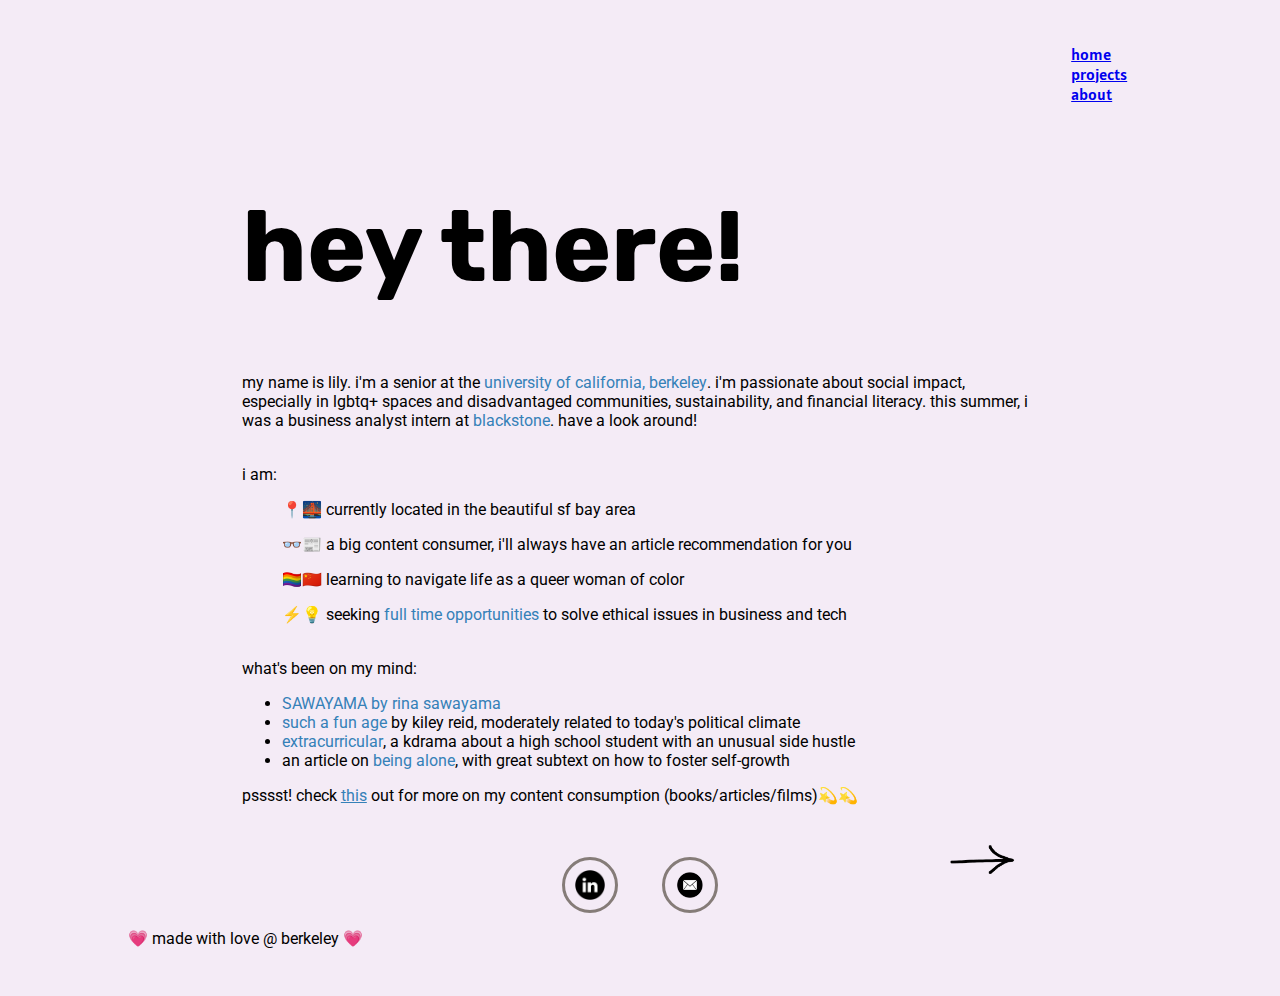
<file: index.html>
<!DOCTYPE html>
<html>

<head>
  <!-- current run through summer 2020 -->
	<link rel="stylesheet" type="text/css" href="assets/style.css">
  <link href="https://fonts.googleapis.com/css?family=Open+Sans|Satisfy" rel="stylesheet">
	<!-- <link href="https://fonts.googleapis.com/css2?family=Balsamiq+Sans&family=Rubik&display=swap" rel="stylesheet"> -->
	<link href="https://fonts.googleapis.com/css2?family=Balsamiq+Sans&family=Roboto&family=Rubik&display=swap" rel="stylesheet">
	<link href="https://fonts.googleapis.com/css2?family=Alatsi&display=swap" rel="stylesheet">
	<link href="https://fonts.googleapis.com/css2?family=Archivo+Narrow&display=swap" rel="stylesheet">
  <script type="text/javascript" src="https://code.jquery.com/jquery-1.11.0.min.js"></script>
  <script type="text/javascript" src="assets/scripts/typed.js"></script>


	<title> (◕‿◕✿) welcome to lily's portfolio! </title>
</head>

<body>
<div id= 'background-color'>

  <div id="navbar">
    <div id="menu">
      <ul>
				<div class="menu-item"><a href="index.html">home</a></div>
				<div class="menu-item"><a href="projects.html">projects</a></div>
				<div class="menu-item"><a href="about.html">about</a></div>
      </ul>
    </div>
  </div>

	<div id="about-content">
  <div id="intro">
    <div id="this-is-home">
			<!-- <p><span class="typed-text">hello</span><span class="cursor">&nbsp;</span></p> -->
      <h1>hey there!</h1>
    </div>
    <div class="blurb">
      <p>my name is lily. i'm a senior at the <a class= "linkme" data-tooltip="go bears!">university of california, berkeley</a>. i'm passionate about social impact,
        especially in lgbtq+ spaces and disadvantaged communities, sustainability, and financial literacy. this summer, i was a business analyst intern
				at <a class= "linkme" data-tooltip="read about it!" href="summer20internship.html">blackstone</a>. have a look around! </p>
			<br> i am: </br>
				<ul>📍🌉  currently located in the beautiful sf bay area </ul>
				<ul>👓📰  a big content consumer, i'll always have an article recommendation for you </ul>
				<ul>🏳️‍🌈🇨🇳  learning to navigate life as a queer woman of color</ul>
				<ul>⚡️💡  seeking <a class="linkme" href="assets/my resume1.pdf" data-tooltip="resume here!" target="_blank">full time opportunities</a> to solve ethical issues in business and tech </ul>

      <br>what's been on my mind:</br>
        <ul>
          <li><div id="curr"><a class="linkme" href="https://open.spotify.com/album/3stadz88XVpHcXnVYMHc4J?si=3z8u9U3wQMuG8E_-L-d0Kw" data-tooltip="fav album atm" target="_blank">SAWAYAMA by rina sawayama</a></div></li>
					<!-- <iframe src="https://open.spotify.com/embed/album/3stadz88XVpHcXnVYMHc4J" width="300" height="380" frameborder="0" allowtransparency="true" allow="encrypted-media"></iframe> -->
          <li><div id="curr"><a class="linkme" href=" " data-tooltip="highly recc!">such a fun age</a> by kiley reid, moderately related to today's political climate</li>
					<li><div id="curr"><a class="linkme" href=" https://www.netflix.com/title/80990668" data-tooltip="great show">extracurricular</a>, a kdrama about a high school student with an unusual side hustle</li>
          <li><div id="curr">an article on <a class="linkme" href="https://www.ankit.fyi/being-alone" target="blank" data-tooltip="(◕‿◕✿)">being alone</a>, with great subtext on how to foster self-growth</div></li>
					<!-- <iframe class="airtable-embed" src="https://airtable.com/embed/shrxk7EuK5pfnfGZC?backgroundColor=purple" frameborder="0" onmousewheel="" width="100%" height="533" style="background: transparent; border: 1px solid #ccc;"></iframe> -->
        </ul>
			<p> psssst! check <a class="linkme" href="https://airtable.com/invite/l?inviteId=invq7lZ1jbLLGjxXh&inviteToken=e3427645cfcbd03774fa24407f20df7d75178bdd8e8ee817609590a80e88d960">
				this</a> out for more on my content consumption (books/articles/films)💫💫 </p>
			<div class="playlist">
				<!-- <iframe src="https://open.spotify.com/embed/playlist/5ZYqGg25hUsfUvlhknT7Yy" width="300" height="250" frameborder="0" allowtransparency="true" allow="encrypted-media"></iframe> -->
			</div>
  </div>
</div>

</body>

<body>
	<div class="arrow">
		<a href="projects.html"><img src="assets/arrow.png" width="80px"/></a>
	</div>

  <div id='footer'>
    <ul>
      <!-- <div id='foot-item'> <a href="https://www.instagram.com/xlilyhu" target="_blank"> <img src="./assets/insta1.png" width = "30" height = "30"/></a></div> -->
      <!-- <div id='foot-item'> <a href="https://www.flickr.com/photos/xlilyhu" target="_blank"> <img src="./assets/fa1.png" width = "30" height = "30"/> </a></div> -->
      <div id='foot-item'> <a href="https://www.linkedin.com/in/xlilyhu" target="_blank"> <img src="./assets/in1.png" width = "30" height = "30"/> </a></div>
      <!-- <div id='foot-item'> <a href="https://www.twitter.com/xlilyhu" target="_blank"><img src="./assets/twi1.png" width = "30" height = "30"/></a></div> -->
      <div id='foot-item'> <a href="mailto:xuenanlilyhu@gmail.com" target="_blank"> <img src="./assets/mail1.png" width = "30" height = "30"/> </a></div>
    </ul>
  </div>

	<div class="next-arrow">

	</div>
</div>
<div class="made-with-love">
	💗 made with love @ berkeley 💗
</div>
</body>

</html>
</file>
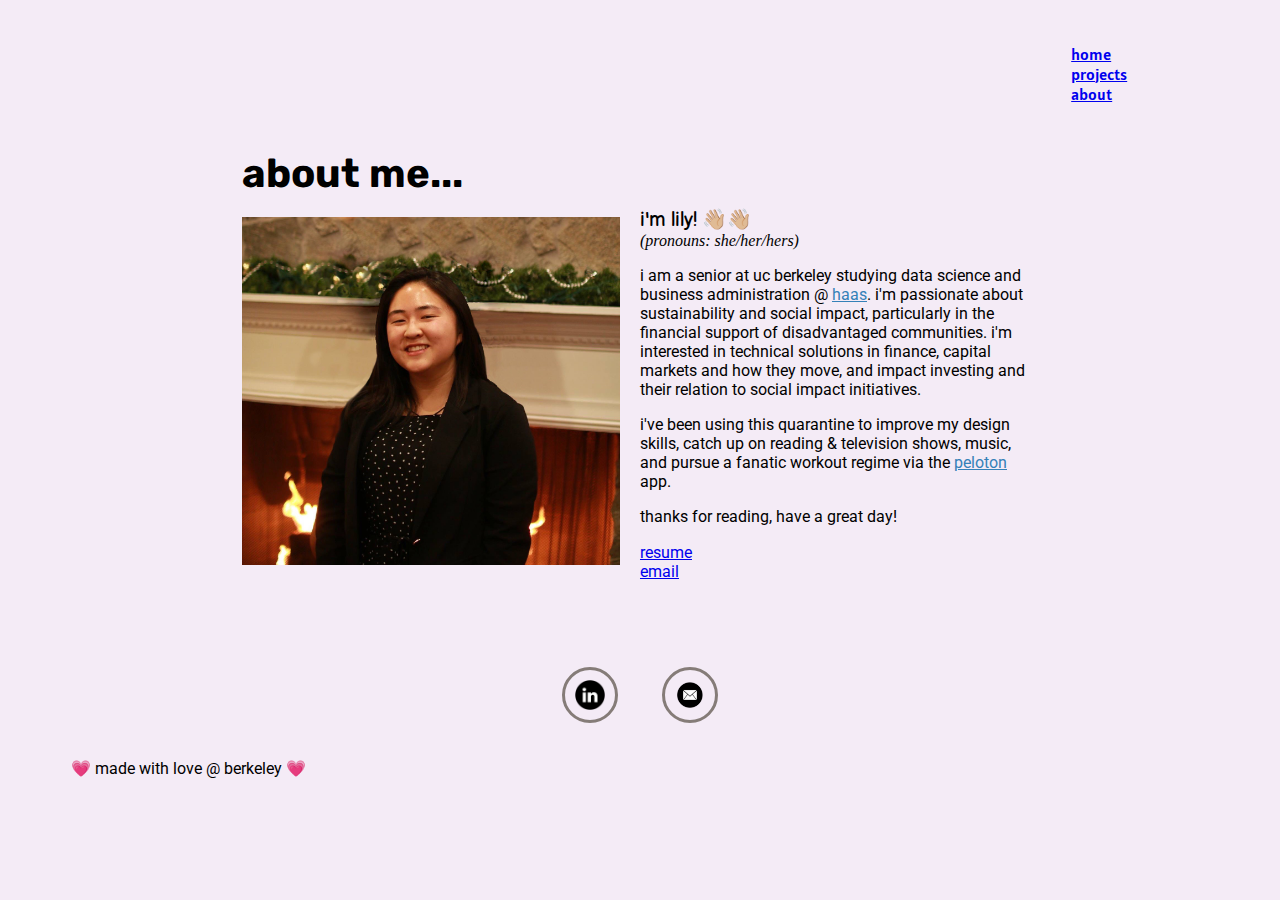
<file: about.html>
<!DOCTYPE html>
<html>

<head>
	<!-- current run through summer 2020 -->
	<link rel="stylesheet" type="text/css" href="assets/style.css">
  <link href="https://fonts.googleapis.com/css?family=Open+Sans|Satisfy" rel="stylesheet">
	<link href="https://fonts.googleapis.com/css2?family=Balsamiq+Sans&family=Roboto&family=Rubik&display=swap" rel="stylesheet">
	<link href="https://fonts.googleapis.com/css2?family=Alatsi&display=swap" rel="stylesheet">
	<link href="https://fonts.googleapis.com/css2?family=Archivo+Narrow&display=swap" rel="stylesheet">
  <!-- <script type="text/javascript" src="https://code.jquery.com/jquery-1.11.0.min.js"></script> -->
  <!-- <script type="text/javascript" src="assets/scripts/final.js"></script> -->
	<title> about me! </title>
</head>

<body>

<div id= 'background-color'>

	<div id="navbar">
		<div id="menu">
			<ul>
				<div class="menu-item"><a href="index.html">home</a></div>
				<div class="menu-item"><a href="projects.html">projects</a></div>
				<div class="menu-item"><a href="about.html">about</a></div>
			</ul>
		</div>
	</div>

	<div class='groupmates'>
	  <div class='content-title'>
	    <div id="aboutme">
				<strong>about me...</strong>
			</div>
		</div>

		<div class='about-me-content'>
			<div class='cont left'>
				<div id="pfp">
					<img src="assets/mypfp.png" width=100%/>
				</div>
				<!-- <div id="corporate-identity">
					<div class="resume-button">
						<a href='assets/my resume.pdf' target="_blank">resume</a>
					</div>
					<a href='mailto:xuenanlilyhu@gmail.com'>email</a>
				</div> -->
			</div>

			<div class="cont right">
				<div id="heading-about">
					<div id="who-am-i">
						i'm lily! 👋🏼👋🏼
					</div>
					<i>(pronouns: she/her/hers)</i>
				</div>
				<div class='aboutblurb'>
						<p>
							i am a senior at uc berkeley studying data science and business administration @
							<a class="linkme" href="https://haas.berkeley.edu/undergrad/">haas</a>.
							i'm passionate about sustainability and social impact, particularly in the financial support of disadvantaged communities.
							i'm interested in technical solutions in finance, capital markets and how they move,
							and impact investing and their relation to social impact initiatives.
						</p>
						<!-- <p>
							i'm a campus ambassador for <a class="linkme" href="https://www.outforundergrad.org/">out for undergrad</a>, and i've attended previous o4u business conferences in 2018,
							2019, and 2020. it's an undergraduate business conference hosted by goldman sachs in new york city for LGBTQ+ students,
							and i hold my experiences there close to my heart.
						</p>
						<p>
							on campus, i'm involved with a community service fraternity, <a class="linkme" href="http://live.calaphio.com/">alpha phi omega</a>,
							and the association for socially responsible business (<a class="linkme" href="https://www.ocf.berkeley.edu/~asrb/">asrb</a>). in both organizations,
							i've found meaningful work from volunteering in homeless shelters to providing sustainable solutions for businesses.
						</p> -->
						<p>
							i've been using this quarantine to improve my design skills, catch up on reading & television shows, music, and pursue a fanatic workout regime via the <a class="linkme" href="https://www.onepeloton.com/">peloton</a> app.
						</p>
						<p>
							thanks for reading, have a great day!
						</p>
				</div>
				<div id="corporate-identity">
					<div class="resume-button">
						<a href='assets/my resume1.pdf' target="_blank">resume</a>
					</div>
					<a href='mailto:xuenanlilyhu@gmail.com'>email</a>
				</div>
			</div>
		</div>
	</div>
</body>

<body>

  <div id='footer'>
    <ul>
      <!-- <div id='foot-item'> <a href="https://www.instagram.com/xlilyhu" target="_blank"> <img src="./assets/insta1.png" width = "30" height = "30"/></a></div> -->
      <!-- <div id='foot-item'> <a href="https://www.flickr.com/photos/xlilyhu" target="_blank"> <img src="./assets/fa1.png" width = "30" height = "30"/> </a></div> -->
      <div id='foot-item'> <a href="https://www.linkedin.com/in/xlilyhu" target="_blank"> <img src="./assets/in1.png" width = "30" height = "30"/> </a></div>
      <!-- <div id='foot-item'> <a href="https://www.twitter.com/xlilyhu" target="_blank"><img src="./assets/twi1.png" width = "30" height = "30"/></a></div> -->
      <div id='foot-item'> <a href="mailto:xuenanlilyhu@gmail.com" target="_blank"> <img src="./assets/mail1.png" width = "30" height = "30"/> </a></div>
    </ul>
  </div>

</div>
	<div class="made-with-love">
		💗 made with love @ berkeley 💗
	</div>

</body>
</html>
</file>
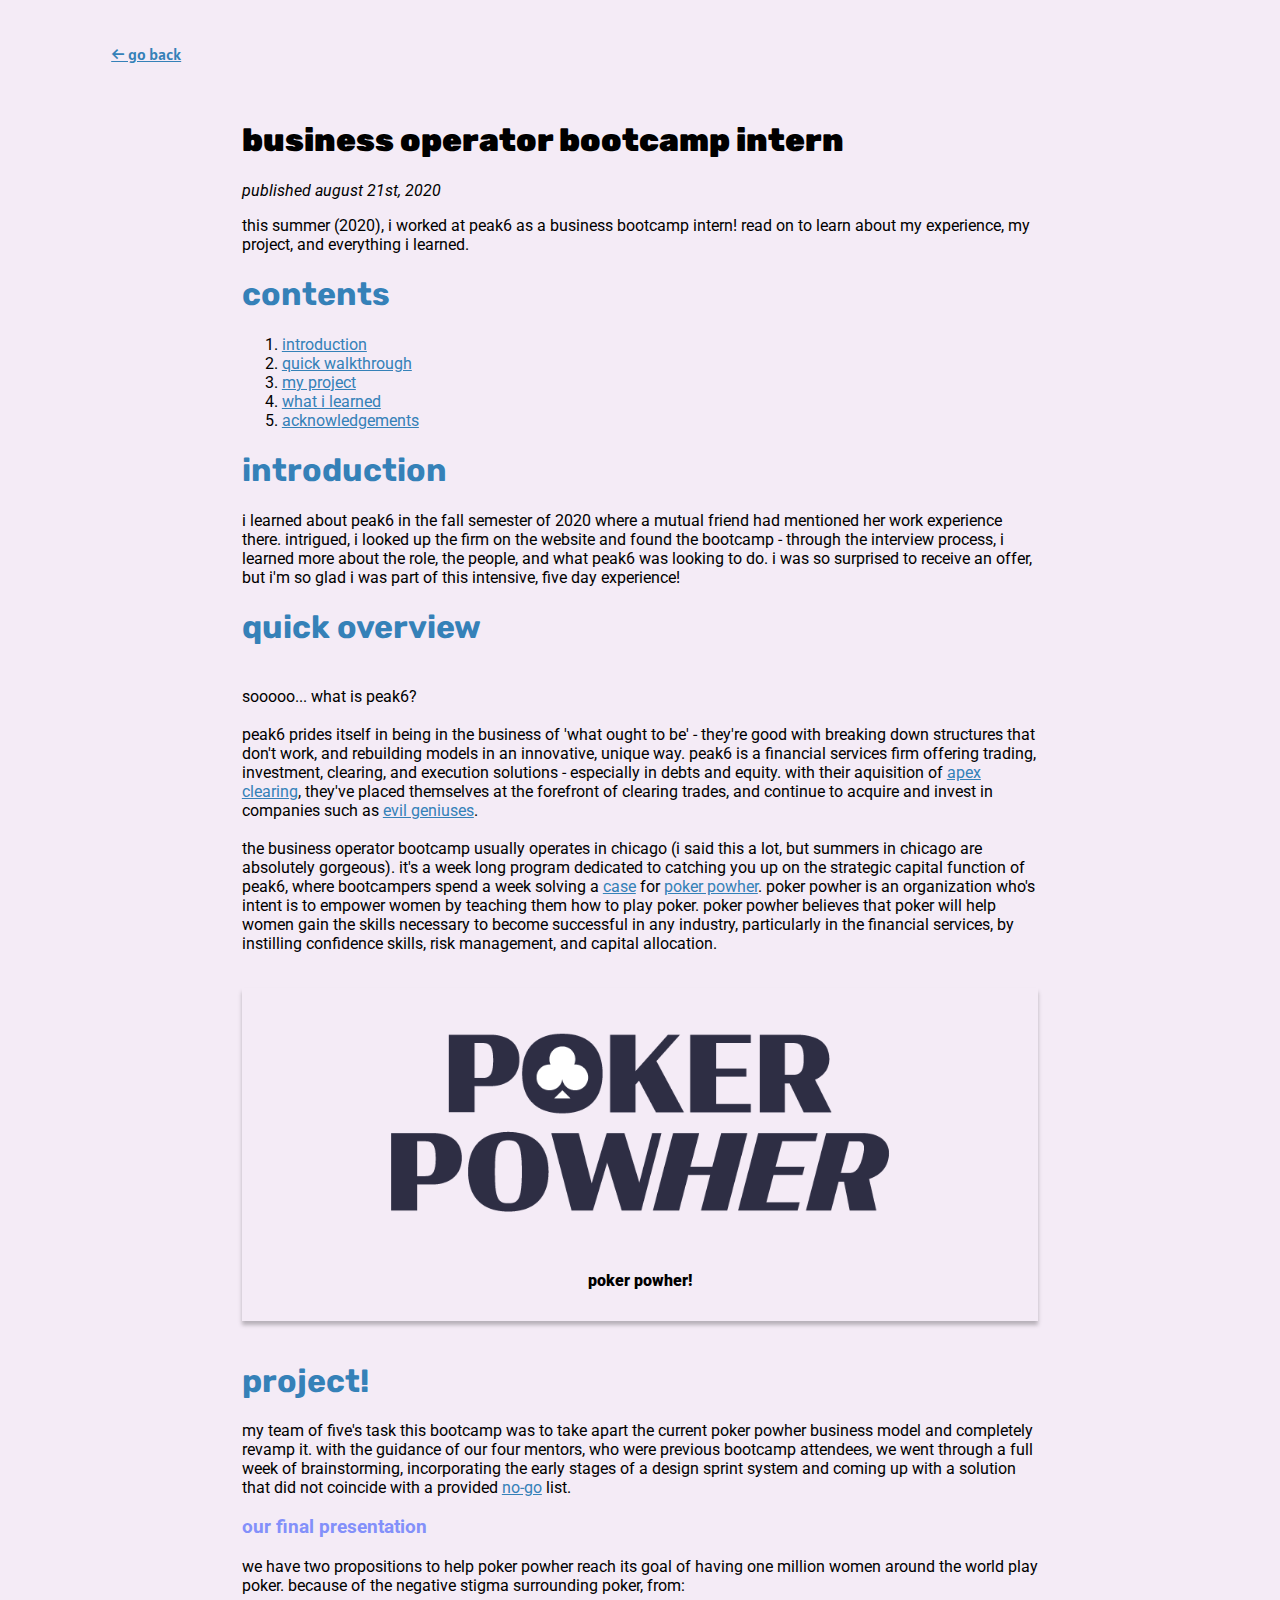
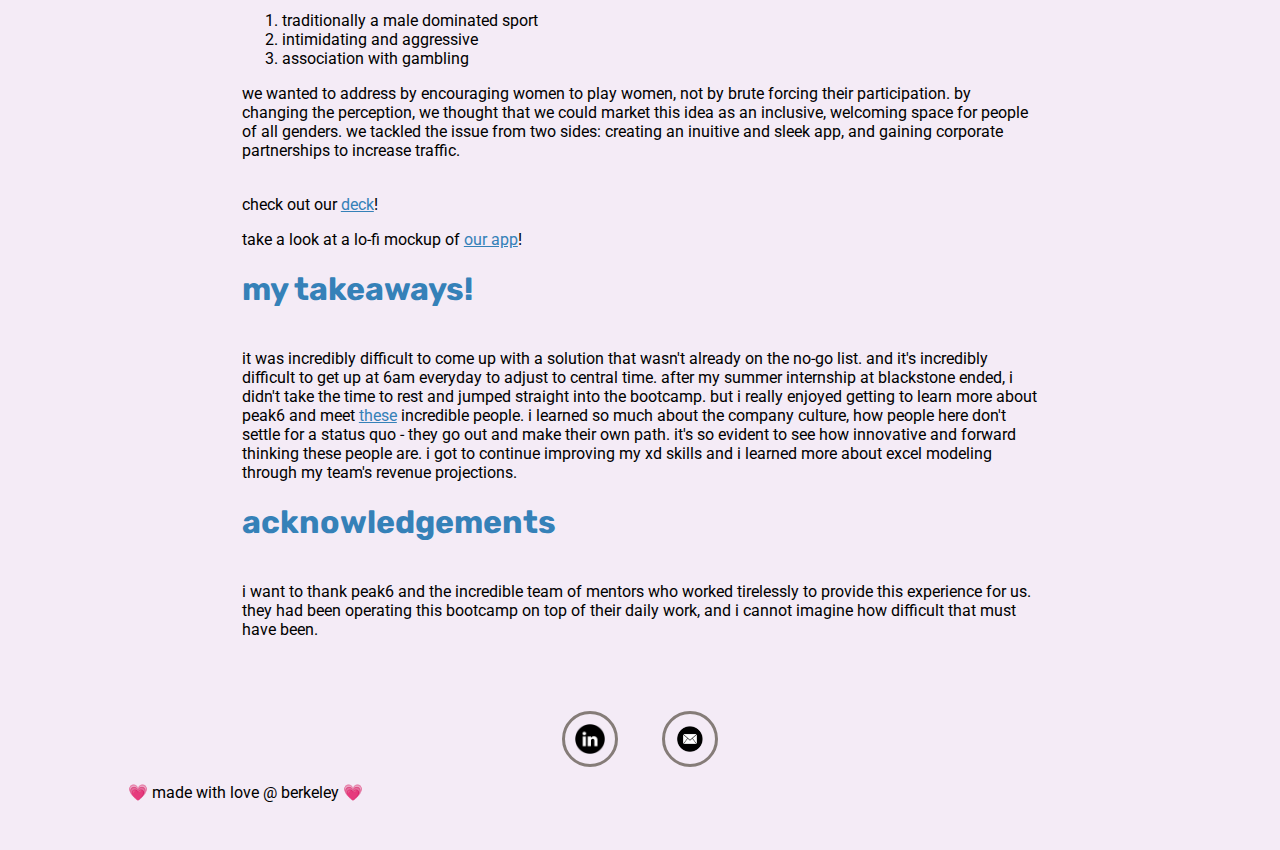
<file: peak6.html>
<!-- <a class="linkme" href="https://pokerpowher.com/" target= "blank"> poker powher </a> -->
<!DOCTYPE html>
<html>

<head>
	<!-- current run through summer 2020 -->
	<link rel="stylesheet" type="text/css" href="assets/style.css">
  <link href="https://fonts.googleapis.com/css?family=Open+Sans|Satisfy" rel="stylesheet">
	<link href="https://fonts.googleapis.com/css2?family=Balsamiq+Sans&family=Roboto&family=Rubik&display=swap" rel="stylesheet">
	<link href="https://fonts.googleapis.com/css2?family=Alatsi&display=swap" rel="stylesheet">
	<link href="https://fonts.googleapis.com/css2?family=Archivo+Narrow&display=swap" rel="stylesheet">
  <!-- <script type="text/javascript" src="https://code.jquery.com/jquery-1.11.0.min.js"></script> -->
  <!-- <script type="text/javascript" src="assets/scripts/final.js"></script> -->
	<title> my peak6 experience! </title>
</head>

<body>

<div id= 'background-color'>

	<div id="right-navbar">
		<!-- <div id="menu"> -->
			<ul>
				<div class="right-menu-item"><a href="projects.html" class="linkme"> ← go back</a></div>
			</ul>
		<!-- </div> -->
	</div>

	<div id='summer20internship'>
    <div class='sum20content'>

    <h1 class="headbx"><strong> business operator bootcamp intern </strong></h1>
    <span><i>published august 21st, 2020</i></span>
      <p class="description">
        this summer (2020), i worked at peak6 as a business bootcamp intern! read on
        to learn about my experience, my project, and everything i learned.
      </p>
      <h1 class="section-title">contents</h1>
      <ol>
        <li><a class="linkme" href="#introduction">introduction</a></li>
        <li><a class="linkme" href="#overview">quick walkthrough</a></li>
        <li><a class="linkme" href="#project">my project</a></li>
        <li><a class="linkme" href="#learning">what i learned</a></li>
        <li><a class="linkme" href="#acknowledgements">acknowledgements</a></li>
      </ol>

      <h1 id="introduction" class="section-title">
        introduction
      </h1>

      <p>i learned about peak6 in the fall semester of 2020 where a mutual friend had mentioned her work experience there.
        intrigued, i looked up the firm on the website and found the bootcamp - through the interview process, i learned more about the
        role, the people, and what peak6 was looking to do. i was so surprised to receive an offer, but i'm so glad i was part of this
        intensive, five day experience!
      </p>
      <h1 id="overview" class="section-title">
        quick overview
      </h1>
      <p>
        <br> sooooo... what is peak6?</br>

        <br> peak6 prides itself in being in the business of 'what ought to be' - they're good with breaking down structures that don't work, and rebuilding models in an
        innovative, unique way. peak6 is a financial services firm offering trading, investment, clearing, and execution solutions - especially in debts and equity. with their aquisition
        of <a class="linkme" href="https://www.apexclearing.com/" target="_blank"> apex clearing</a>, they've placed themselves at the forefront of clearing trades, and continue to acquire and invest
        in companies such as <a class="linkme" href="https://evilgeniuses.gg/" target="_blank"> evil geniuses</a>.
      </br>

        <br>the business operator bootcamp usually operates in chicago (i said this a lot, but summers in chicago are absolutely gorgeous). it's a week long program dedicated to catching
        you up on the strategic capital function of peak6, where bootcampers spend a week solving a <a class="linkme" href='assets/POKER POWHER Case Study.pdf' target="_blank">case</a> for
        <a class="linkme" href="https://www.pokerpowher.com/" target="_blank"> poker powher</a>. poker powher is an organization who's intent is to empower women by teaching them how to play poker. poker
        powher believes that poker will help women gain the skills necessary to become successful in any industry, particularly in the financial services, by instilling confidence skills,
        risk management, and capital allocation.
      </br>

      <br>
        <div class='teampic'>
          <img src="assets/pokerpowher.png"/ width="80%">
          <h4><strong>poker powher!</strong></h4>
        </div>
      </br>
      </p>

      <h1 id="project" class="section-title">
        project!
      </h1>
      <p>
        my team of five's task this bootcamp was to take apart the current poker powher business model and completely revamp it. with the guidance of our four mentors, who
        were previous bootcamp attendees, we went through a full week of brainstorming, incorporating the early stages of a design sprint system and coming up with a solution that
        did not coincide with a provided <a class="linkme" href="assets/No Go List.pdf" target="_blank"> no-go</a> list.

        <h3 class="tabofcont"> our final presentation </h3>

          we have two propositions to help poker powher reach its goal of having one million women around the world play poker. because of the negative stigma surrounding poker, from:
          <ol>
            <li>traditionally a male dominated sport </li>
            <li>intimidating and aggressive</li>
            <li>association with gambling</li>
          </ol>
          we wanted to address by encouraging women to play women, not by brute forcing their participation. by changing the perception, we thought that we could market this idea as
          an inclusive, welcoming space for people of all genders. we tackled the issue from two sides: creating an inuitive and sleek app, and gaining corporate partnerships to
          increase traffic.

          <p><br>check out our <a class="linkme" href='assets/t3final.pdf' target="_blank">deck</a>!</p>
          <p> take a look at a lo-fi mockup of <a class="linkme" href='https://xd.adobe.com/view/b1cc46cf-bacc-48b6-9b6f-637d2bb84b4e-e49f/?fullscreen&hints=off' target="_blank">our app</a>!</p>
      </p>

      <h1 id="learning" class="section-title">
        my takeaways!
      </h1>
      <p>
        <br>it was incredibly difficult to come up with a solution that wasn't already on the no-go list. and it's incredibly difficult to get up at 6am everyday to adjust to central time. after my
        summer internship at blackstone ended, i didn't take the time to rest and jumped straight into the bootcamp. but i really enjoyed getting to learn more about peak6 and meet
        <a class="linkme" href='assets/speakerp6.pdf' target="_blank">these</a> incredible people. i learned so much about the company culture, how people here don't settle for a status quo - they
        go out and make their own path. it's so evident to see how innovative and forward thinking these people are. i got to continue improving my xd skills and i learned more about excel modeling
        through my team's revenue projections.
        </br>
      </p>

      <h1 id="acknowledgements" class="section-title">
        acknowledgements
      </h1>
      <p>
        <br>i want to thank peak6 and the incredible team of mentors who worked tirelessly to provide this experience for us. they had been operating this bootcamp on top of their daily work, and
        i cannot imagine how difficult that must have been.
        </br>
      </p>

    </div>
	</div>
</body>
<body>

  <div id='footer'>
    <ul>
      <!-- <div id='foot-item'> <a href="https://www.instagram.com/xlilyhu" target="_blank"> <img src="./assets/insta1.png" width = "30" height = "30"/></a></div> -->
      <!-- <div id='foot-item'> <a href="https://www.flickr.com/photos/xlilyhu" target="_blank"> <img src="./assets/fa1.png" width = "30" height = "30"/> </a></div> -->
      <div id='foot-item'> <a href="https://www.linkedin.com/in/xlilyhu" target="_blank"> <img src="./assets/in1.png" width = "30" height = "30"/> </a></div>
      <!-- <div id='foot-item'> <a href="https://www.twitter.com/xlilyhu" target="_blank"><img src="./assets/twi1.png" width = "30" height = "30"/></a></div> -->
      <div id='foot-item'> <a href="mailto:xuenanlilyhu@gmail.com" target="_blank"> <img src="./assets/mail1.png" width = "30" height = "30"/> </a></div>
    </ul>
  </div>
  <div class="made-with-love">
  	💗 made with love @ berkeley 💗
  </div>
</div>
</body>

</html>
</file>
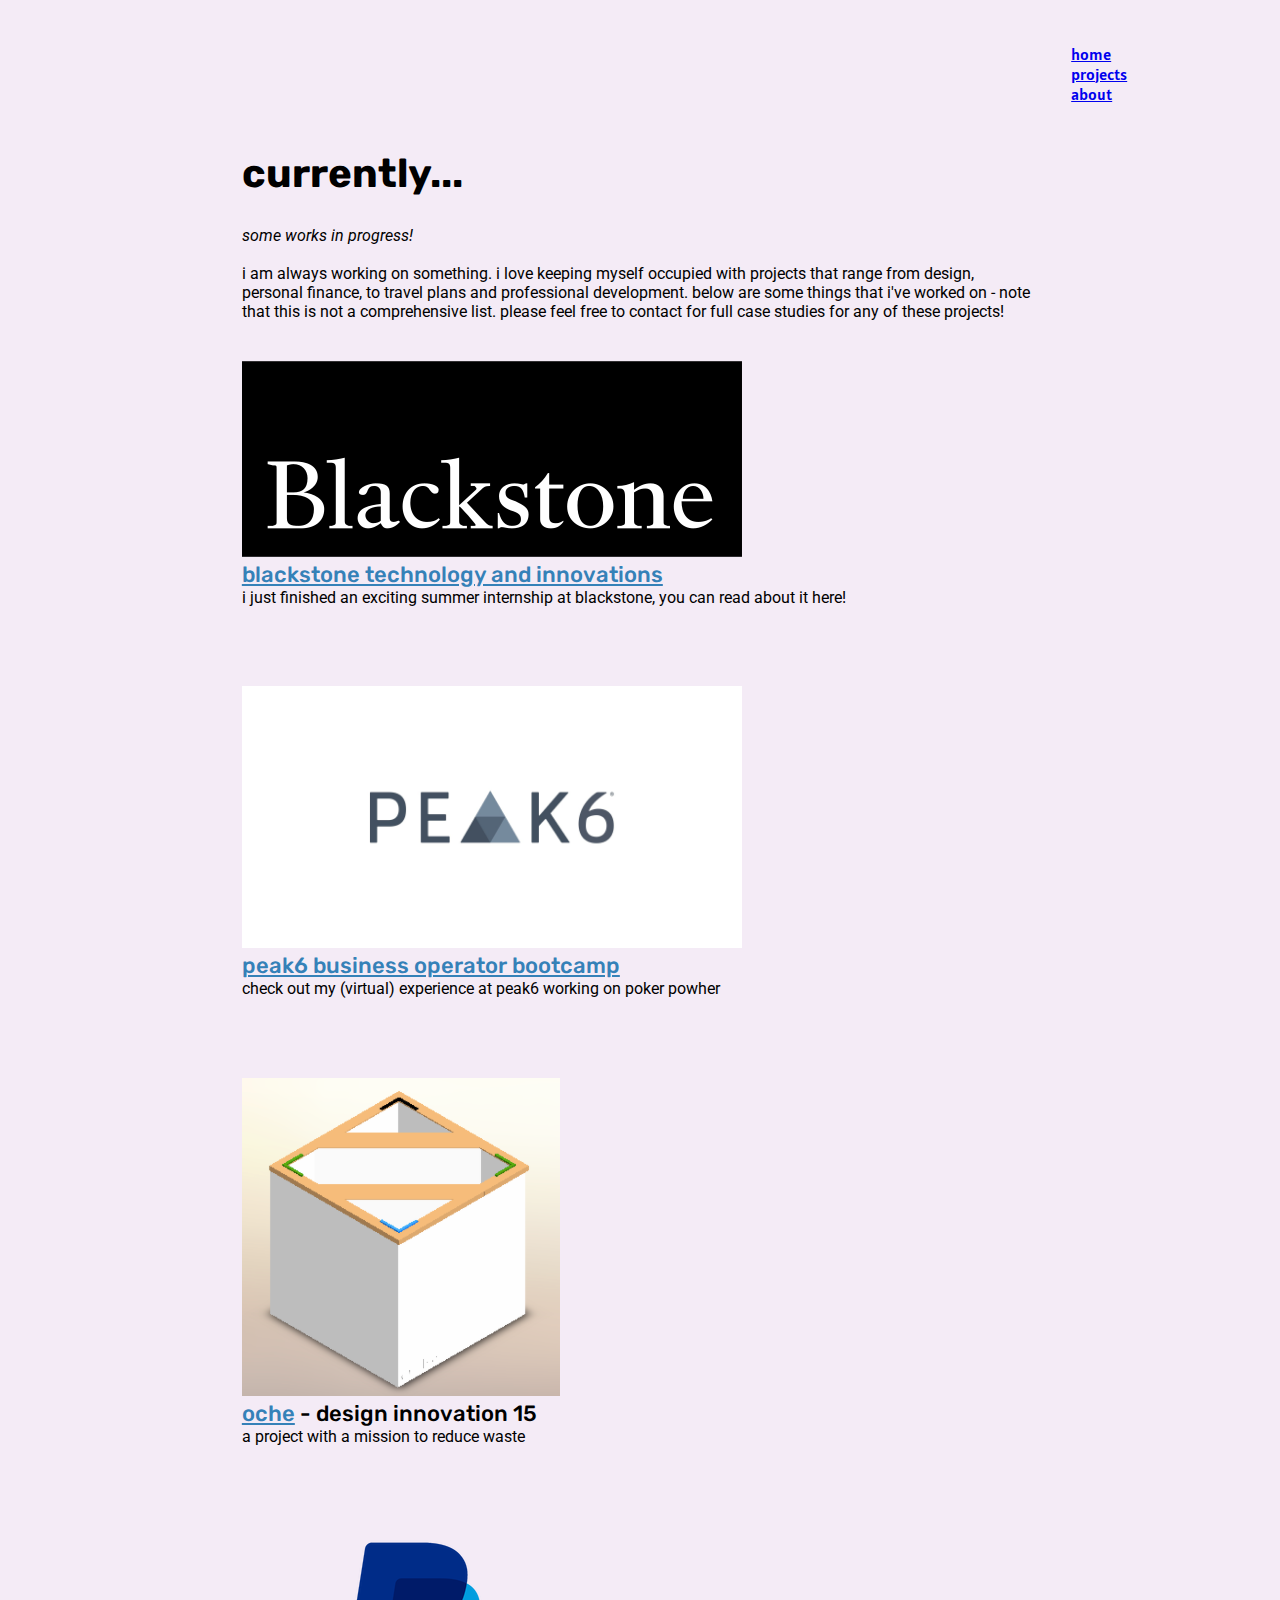
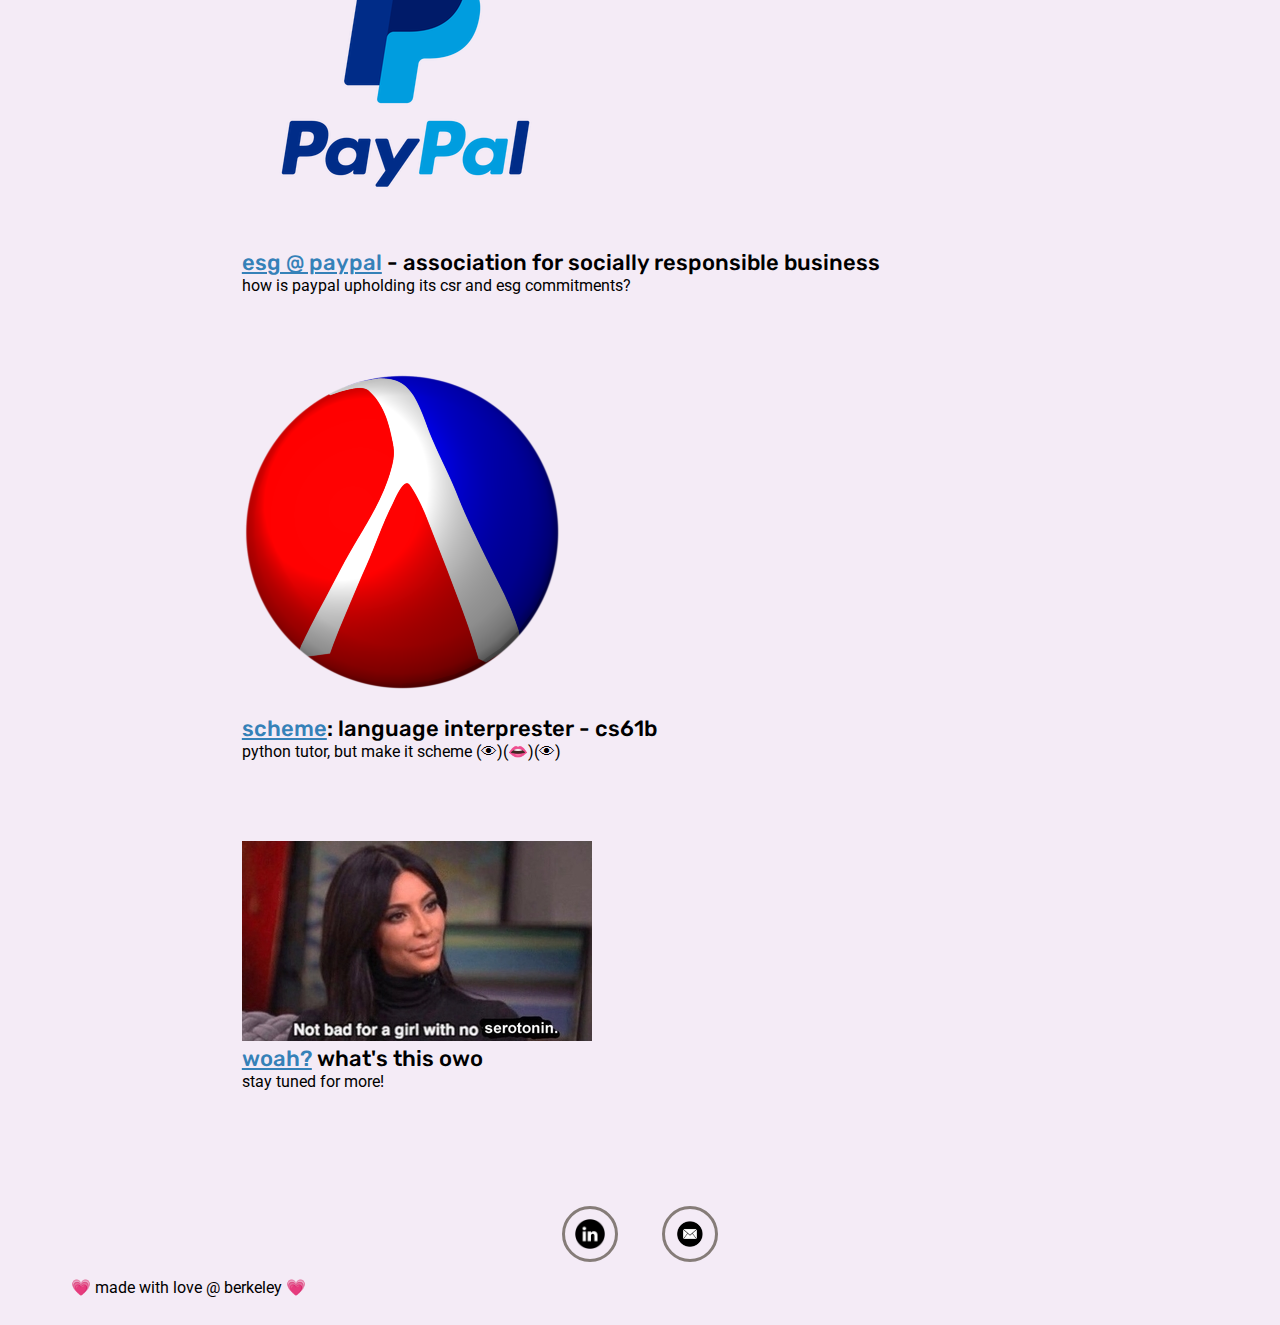
<file: project.html>
<!DOCTYPE html>
<html>

<head>
  <link rel="stylesheet" type="text/css" href="assets/style.css">
  <link href="https://fonts.googleapis.com/css?family=Open+Sans|Satisfy" rel="stylesheet">
  <script type="text/javascript" src="https://code.jquery.com/jquery-1.11.0.min.js"></script>
  <link href="https://fonts.googleapis.com/css2?family=Balsamiq+Sans&family=Roboto&family=Rubik&display=swap" rel="stylesheet">
  <link href="https://fonts.googleapis.com/css2?family=Alatsi&display=swap" rel="stylesheet">
  <link href="https://fonts.googleapis.com/css2?family=Archivo+Narrow&display=swap" rel="stylesheet">
  <!-- <script type="text/javascript" src="assets/scripts/final.js"></script> -->
	<title> what i've been working on </title>
</head>

<body>
<div id= 'background-color'>

  <div id="menu">
    <ul>
      <div class="menu-item"><a href="index.html">home</a></div>
      <div class="menu-item"><a href="projects.html">projects</a></div>
      <div class="menu-item"><a href="about.html">about</a></div>
    </ul>
  </div>

  <div class='groupmates'>
    <div class='content-title'>
      <div id="construction">
        <strong>currently...</strong>
      </div>
    </div>

    <div id='lil-explanation'>
      <br>
        <i>some works in progress!</i>
      </br>
    </div>

    <div class='project-content'>
      <div class='projectblurb'>
        <br>
          i am always working on something. i love keeping myself occupied with projects that range from design, personal finance, to travel
          plans and professional development. below are some things that i've worked on - note that this is not a comprehensive list. please feel
          free to contact for full case studies for any of these projects!
        </br>
      </div>

      <div class="item">
        <div class="projectx">
          <div class="projpic">
            <a href="summer20internship.html">
              <img src="./assets/bxlogo.png"/>
            </a>
          </div>

          <div id="no-cap">
            <div class='projtitle'> <a class="linkme" href="summer20internship.html" target= "blank">blackstone technology and innovations</a> </div>
            <div class="projspecs"> i just finished an exciting summer internship at blackstone, you can read about it here! </div>
          </div>
        </div>
      </div>

      <div class="item">
        <div class="projectx">
          <div class="projpic">
            <a href="peak6.html">
              <img src="./assets/peak6.jpeg" width="500%"/>
            </a>
          </div>

          <div id="no-cap">
            <div class='projtitle'> <a class="linkme" href="summer20internship.html" target= "blank"> peak6 business operator bootcamp </a> </div>
            <div class="projspecs"> check out my (virtual) experience at peak6 working on poker powher</div>
          </div>
        </div>
      </div>

      <div class="item">
        <div class="projectx">
          <div class="projpic">
            <a href="https://www.xhkl.weebly.com">
              <img src="./assets/oche.png"/>
            </a>
          </div>

          <div id="no-cap">
            <div class='projtitle'> <a class="linkme" href="https://www.xhkl.weebly.com" target= "blank">oche</a> - design innovation 15</div>
            <div class="projspecs"> a project with a mission to reduce waste </div>
          </div>
        </div>
      </div>

      <div class="item">
        <div class="projectx">
          <div class="projpic">
            <a href="https://drive.google.com/drive/folders/1taG7U_AEkeJfDkalU3ognIBK8ZnerET7?usp=sharing">
              <img src="./assets/paypalproj.png"/>
            </a>
          </div>

          <div id="no-cap">
            <div class='projtitle'> <a class="linkme" href="https://drive.google.com/drive/folders/1taG7U_AEkeJfDkalU3ognIBK8ZnerET7?usp=sharing" target= "blank">esg @ paypal</a> - association for socially responsible business</div>
            <div class="projspecs"> how is paypal upholding its csr and esg commitments? </div>
          </div>
        </div>
      </div>

      <div class="item">
        <div class="projectx">
          <div class="projpic">
            <a href=" ">
              <img src="./assets/scheme.png"/>
            </a>
          </div>

          <div id="no-cap">
            <div class='projtitle'> <a class="linkme" href=" " target= "blank">scheme</a>: language interprester - cs61b</div>
            <div class="projspecs"> python tutor, but make it scheme (👁)(👄)(👁) </div>
          </div>
        </div>
      </div>

      <div class="item">
        <div class="projectx">
          <div class="projpic">
            <a href=" ">
              <img src="./assets/filler1.jpg"/>
            </a>
          </div>

          <div id="no-cap">
            <div class='projtitle'> <a class="linkme" href=" " target= "blank">woah?</a> what's this owo</div>
            <div class="projspecs"> stay tuned for more! </div>
          </div>
        </div>
      </div>

        </div>
      </div>
    </div>

</body>

<body>

  <div id='footer'>
    <ul>
      <!-- <div id='foot-item'> <a href="https://www.instagram.com/xlilyhu" target="_blank"> <img src="./assets/insta1.png" width = "30" height = "30"/></a></div> -->
      <!-- <div id='foot-item'> <a href="https://www.flickr.com/photos/xlilyhu" target="_blank"> <img src="./assets/fa1.png" width = "30" height = "30"/> </a></div> -->
      <div id='foot-item'> <a href="https://www.linkedin.com/in/xlilyhu" target="_blank"> <img src="./assets/in1.png" width = "30" height = "30"/> </a></div>
      <!-- <div id='foot-item'> <a href="https://www.twitter.com/xlilyhu" target="_blank"><img src="./assets/twi1.png" width = "30" height = "30"/></a></div> -->
      <div id='foot-item'> <a href="mailto:xuenanlilyhu@gmail.com" target="_blank"> <img src="./assets/mail1.png" width = "30" height = "30"/> </a></div>
    </ul>
  </div>
  <div class="made-with-love">
  	💗 made with love @ berkeley 💗
  </div>
</div>
</body>
</html>
</file>
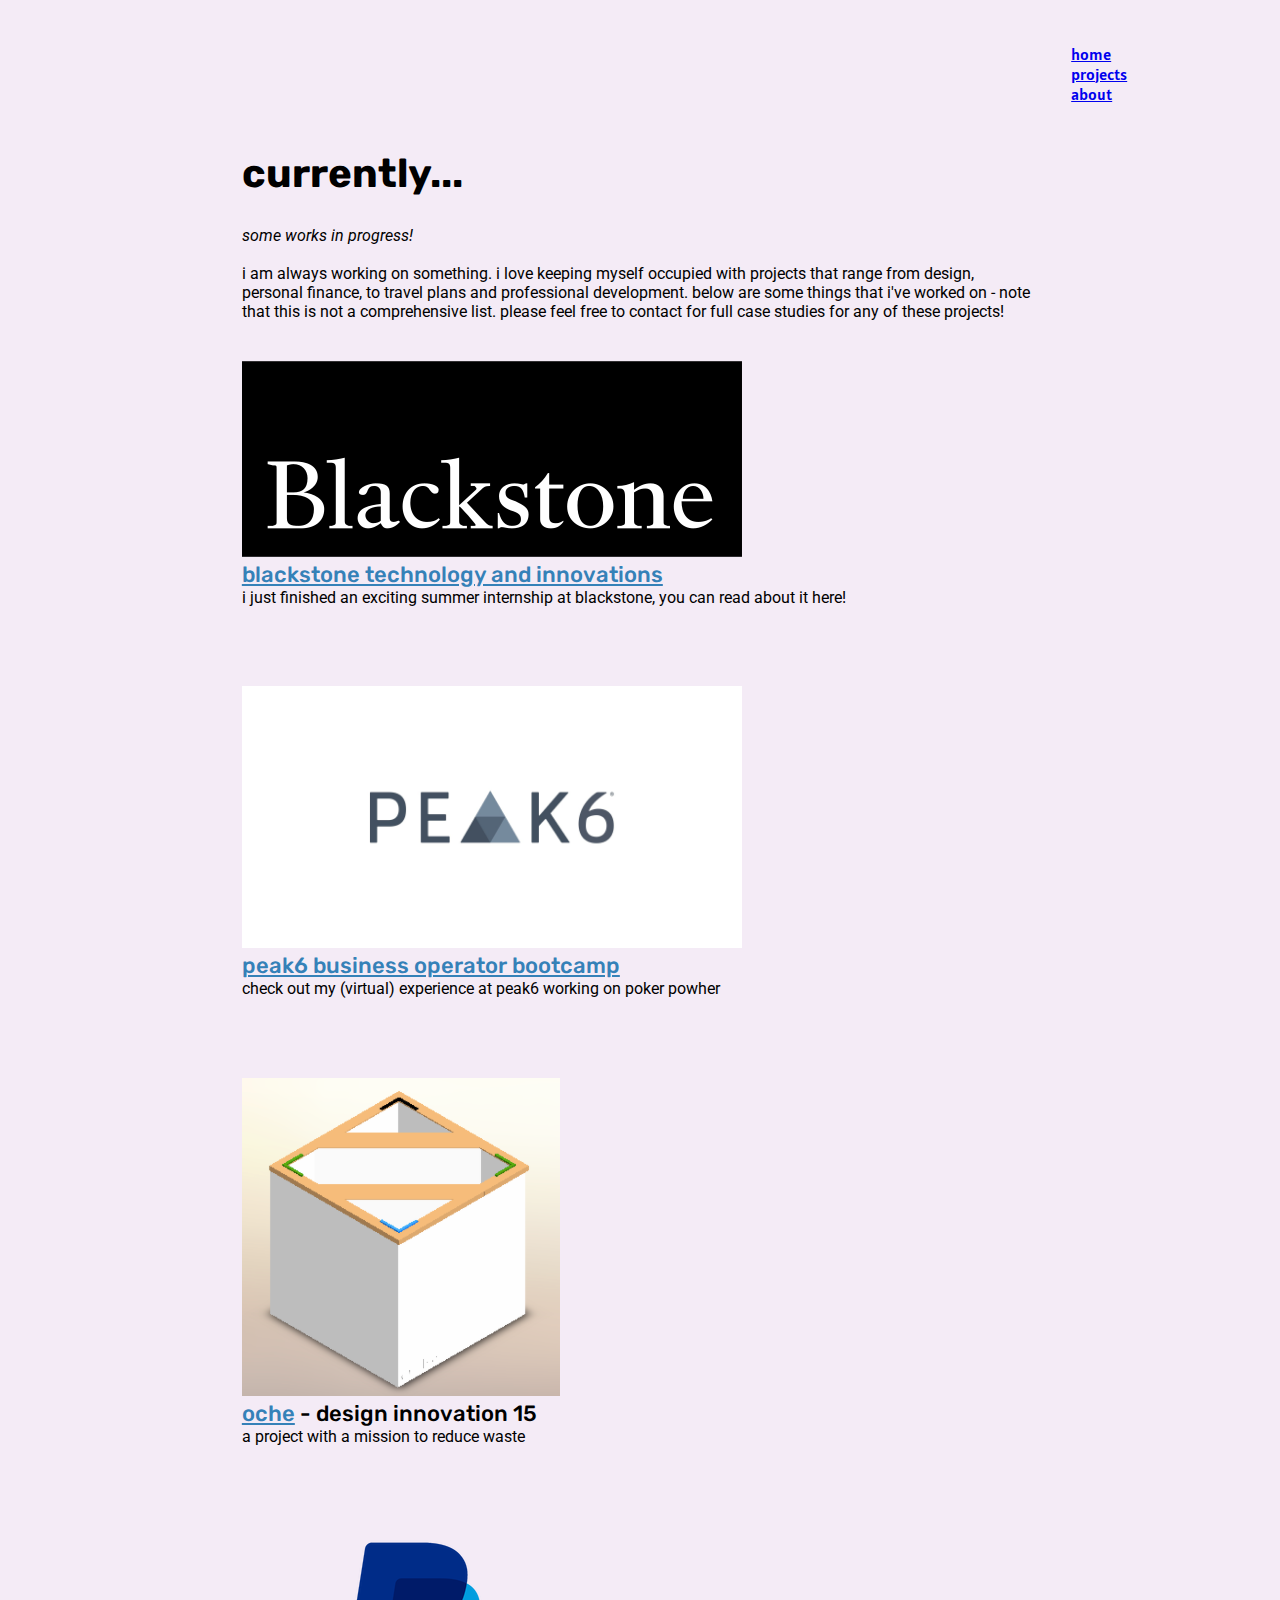
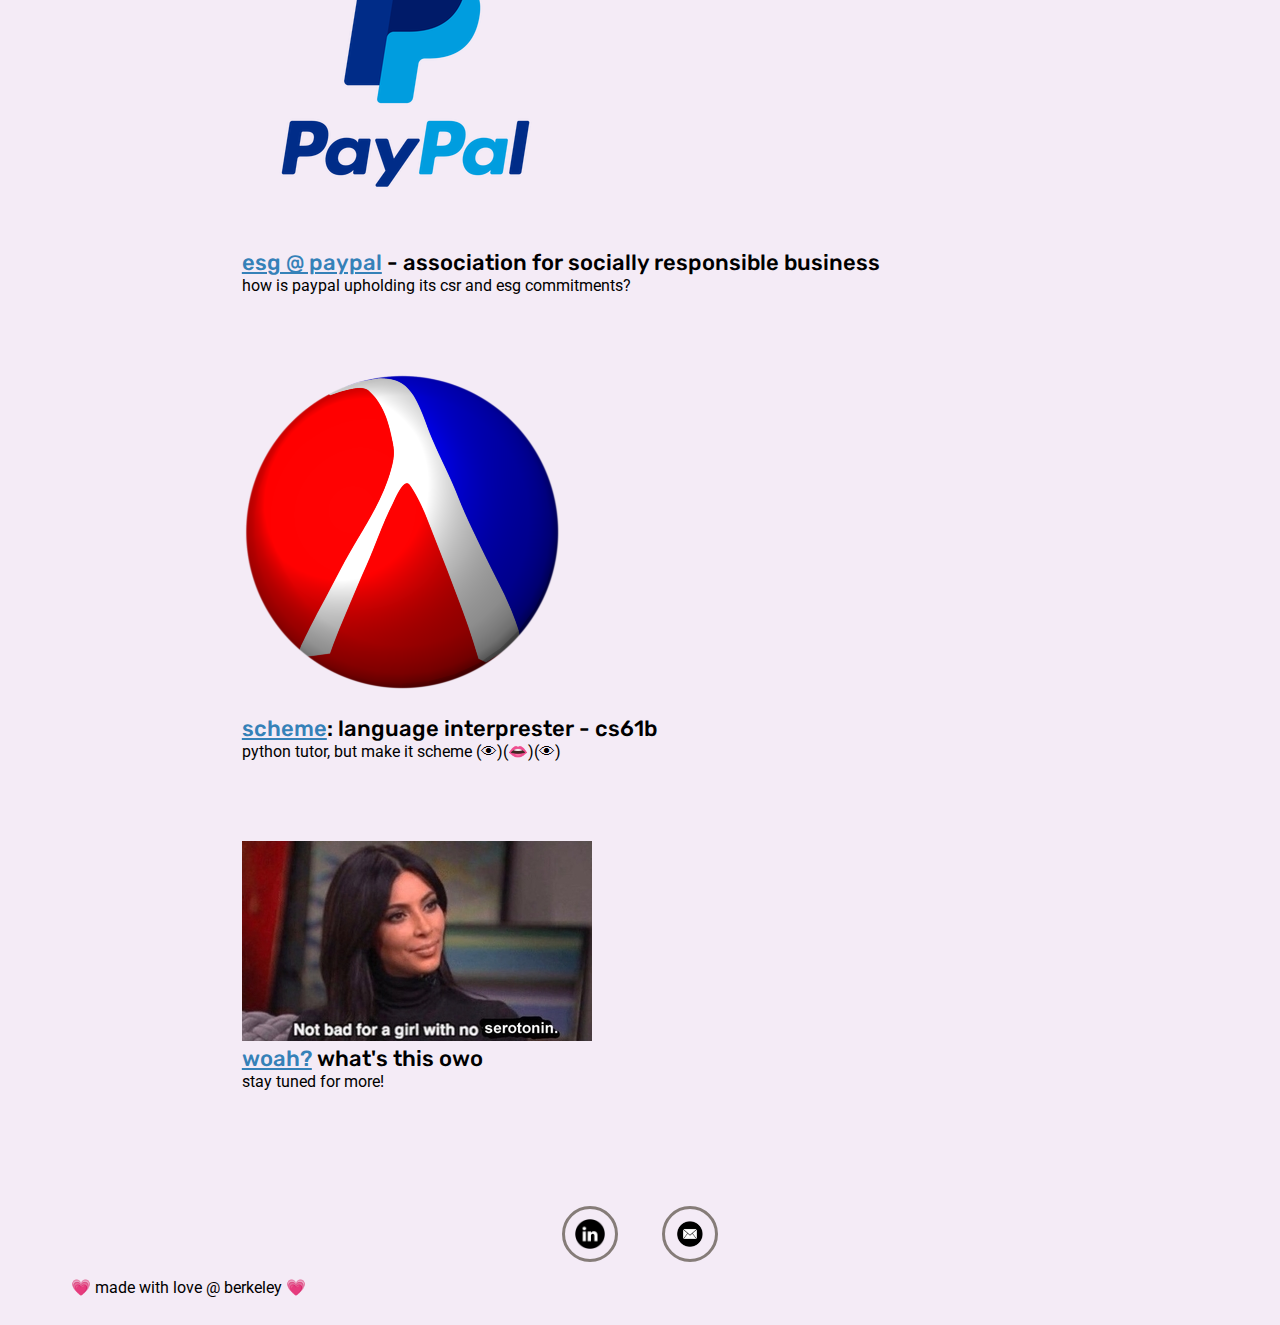
<file: projects.html>
<!DOCTYPE html>
<html>

<head>
  <link rel="stylesheet" type="text/css" href="assets/style.css">
  <link href="https://fonts.googleapis.com/css?family=Open+Sans|Satisfy" rel="stylesheet">
  <script type="text/javascript" src="https://code.jquery.com/jquery-1.11.0.min.js"></script>
  <link href="https://fonts.googleapis.com/css2?family=Balsamiq+Sans&family=Roboto&family=Rubik&display=swap" rel="stylesheet">
  <link href="https://fonts.googleapis.com/css2?family=Alatsi&display=swap" rel="stylesheet">
  <link href="https://fonts.googleapis.com/css2?family=Archivo+Narrow&display=swap" rel="stylesheet">
  <!-- <script type="text/javascript" src="assets/scripts/final.js"></script> -->
	<title> what i've been working on </title>
</head>

<body>
<div id= 'background-color'>

  <div id="menu">
    <ul>
      <div class="menu-item"><a href="index.html">home</a></div>
      <div class="menu-item"><a href="projects.html">projects</a></div>
      <div class="menu-item"><a href="about.html">about</a></div>
    </ul>
  </div>

  <div class='groupmates'>
    <div class='content-title'>
      <div id="construction">
        <strong>currently...</strong>
      </div>
    </div>

    <div id='lil-explanation'>
      <br>
        <i>some works in progress!</i>
      </br>
    </div>

    <div class='project-content'>
      <div class='projectblurb'>
        <br>
          i am always working on something. i love keeping myself occupied with projects that range from design, personal finance, to travel
          plans and professional development. below are some things that i've worked on - note that this is not a comprehensive list. please feel
          free to contact for full case studies for any of these projects!
        </br>
      </div>

      <div class="item">
        <div class="projectx">
          <div class="projpic">
            <a href="summer20internship.html">
              <img src="./assets/bxlogo.png"/>
            </a>
          </div>

          <div id="no-cap">
            <div class='projtitle'> <a class="linkme" href="summer20internship.html" target= "blank">blackstone technology and innovations</a> </div>
            <div class="projspecs"> i just finished an exciting summer internship at blackstone, you can read about it here! </div>
          </div>
        </div>
      </div>

      <div class="item">
        <div class="projectx">
          <div class="projpic">
            <a href="peak6.html">
              <img src="./assets/peak6.jpeg" width="500%"/>
            </a>
          </div>

          <div id="no-cap">
            <div class='projtitle'> <a class="linkme" href="peak6.html" target= "blank"> peak6 business operator bootcamp </a> </div>
            <div class="projspecs"> check out my (virtual) experience at peak6 working on poker powher</div>
          </div>
        </div>
      </div>

      <div class="item">
        <div class="projectx">
          <div class="projpic">
            <a href="https://www.xhkl.weebly.com">
              <img src="./assets/oche.png"/>
            </a>
          </div>

          <div id="no-cap">
            <div class='projtitle'> <a class="linkme" href="https://www.xhkl.weebly.com" target= "blank">oche</a> - design innovation 15</div>
            <div class="projspecs"> a project with a mission to reduce waste </div>
          </div>
        </div>
      </div>

      <div class="item">
        <div class="projectx">
          <div class="projpic">
            <a href="https://drive.google.com/drive/folders/1taG7U_AEkeJfDkalU3ognIBK8ZnerET7?usp=sharing">
              <img src="./assets/paypalproj.png"/>
            </a>
          </div>

          <div id="no-cap">
            <div class='projtitle'> <a class="linkme" href="https://drive.google.com/drive/folders/1taG7U_AEkeJfDkalU3ognIBK8ZnerET7?usp=sharing" target= "blank">esg @ paypal</a> - association for socially responsible business</div>
            <div class="projspecs"> how is paypal upholding its csr and esg commitments? </div>
          </div>
        </div>
      </div>

      <div class="item">
        <div class="projectx">
          <div class="projpic">
            <a href=" ">
              <img src="./assets/scheme.png"/>
            </a>
          </div>

          <div id="no-cap">
            <div class='projtitle'> <a class="linkme" href=" " target= "blank">scheme</a>: language interprester - cs61b</div>
            <div class="projspecs"> python tutor, but make it scheme (👁)(👄)(👁) </div>
          </div>
        </div>
      </div>

      <div class="item">
        <div class="projectx">
          <div class="projpic">
            <a href=" ">
              <img src="./assets/filler1.jpg"/>
            </a>
          </div>

          <div id="no-cap">
            <div class='projtitle'> <a class="linkme" href=" " target= "blank">woah?</a> what's this owo</div>
            <div class="projspecs"> stay tuned for more! </div>
          </div>
        </div>
      </div>

        </div>
      </div>
    </div>

</body>

<body>

  <div id='footer'>
    <ul>
      <!-- <div id='foot-item'> <a href="https://www.instagram.com/xlilyhu" target="_blank"> <img src="./assets/insta1.png" width = "30" height = "30"/></a></div> -->
      <!-- <div id='foot-item'> <a href="https://www.flickr.com/photos/xlilyhu" target="_blank"> <img src="./assets/fa1.png" width = "30" height = "30"/> </a></div> -->
      <div id='foot-item'> <a href="https://www.linkedin.com/in/xlilyhu" target="_blank"> <img src="./assets/in1.png" width = "30" height = "30"/> </a></div>
      <!-- <div id='foot-item'> <a href="https://www.twitter.com/xlilyhu" target="_blank"><img src="./assets/twi1.png" width = "30" height = "30"/></a></div> -->
      <div id='foot-item'> <a href="mailto:xuenanlilyhu@gmail.com" target="_blank"> <img src="./assets/mail1.png" width = "30" height = "30"/> </a></div>
    </ul>
  </div>
  <div class="made-with-love">
  	💗 made with love @ berkeley 💗
  </div>
</div>
</body>
</html>
</file>
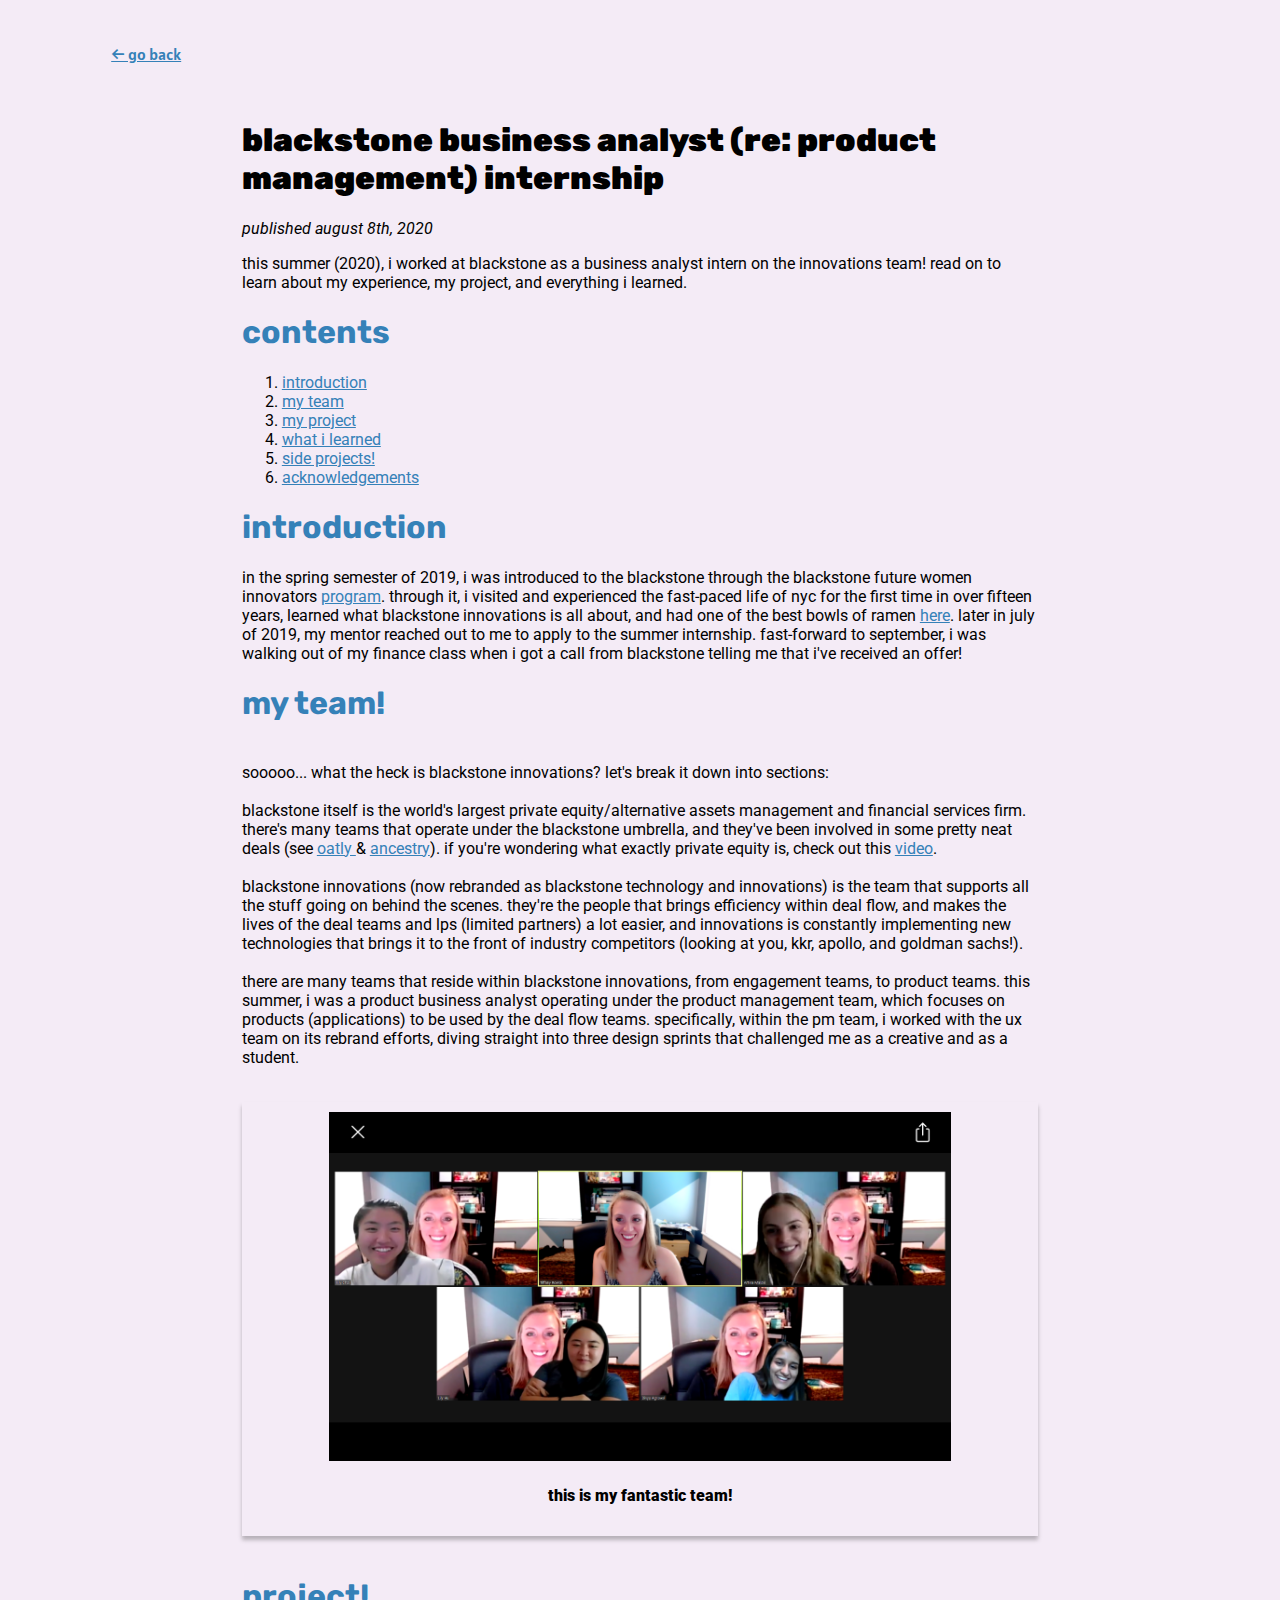
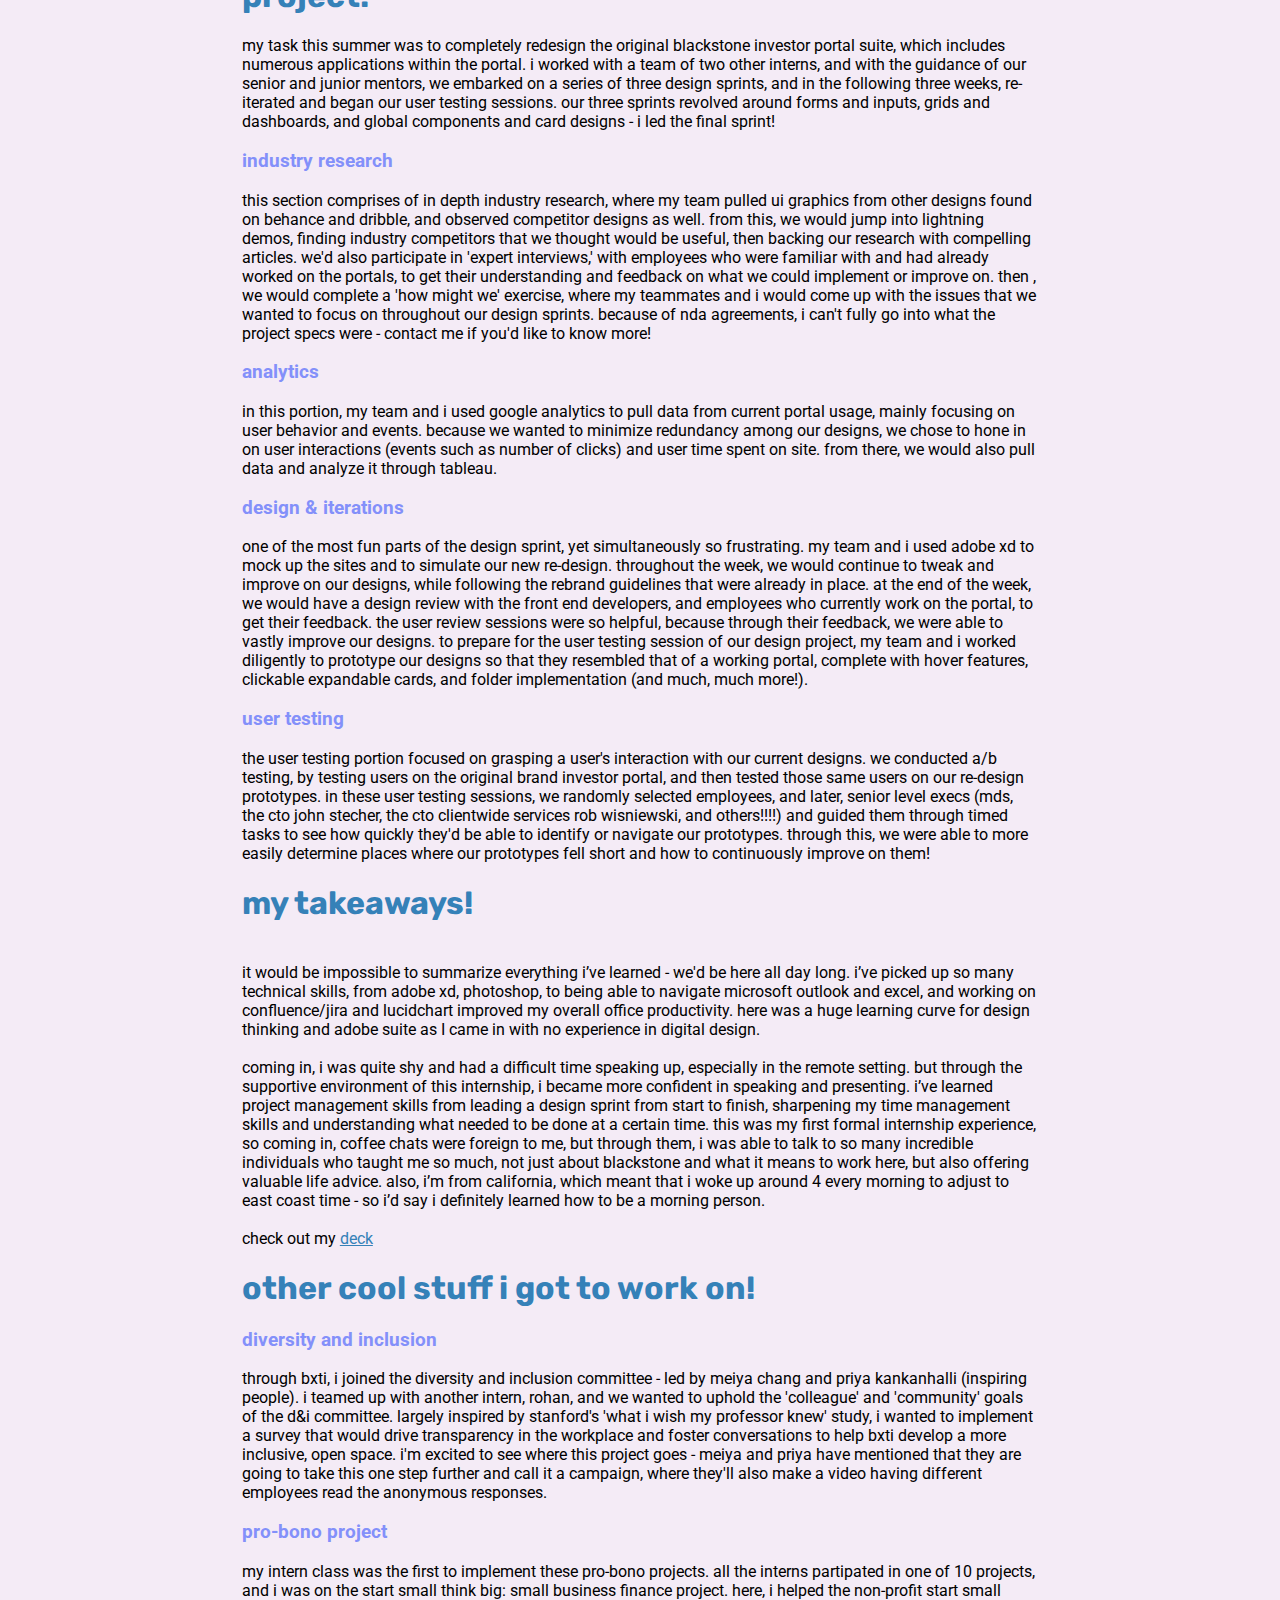
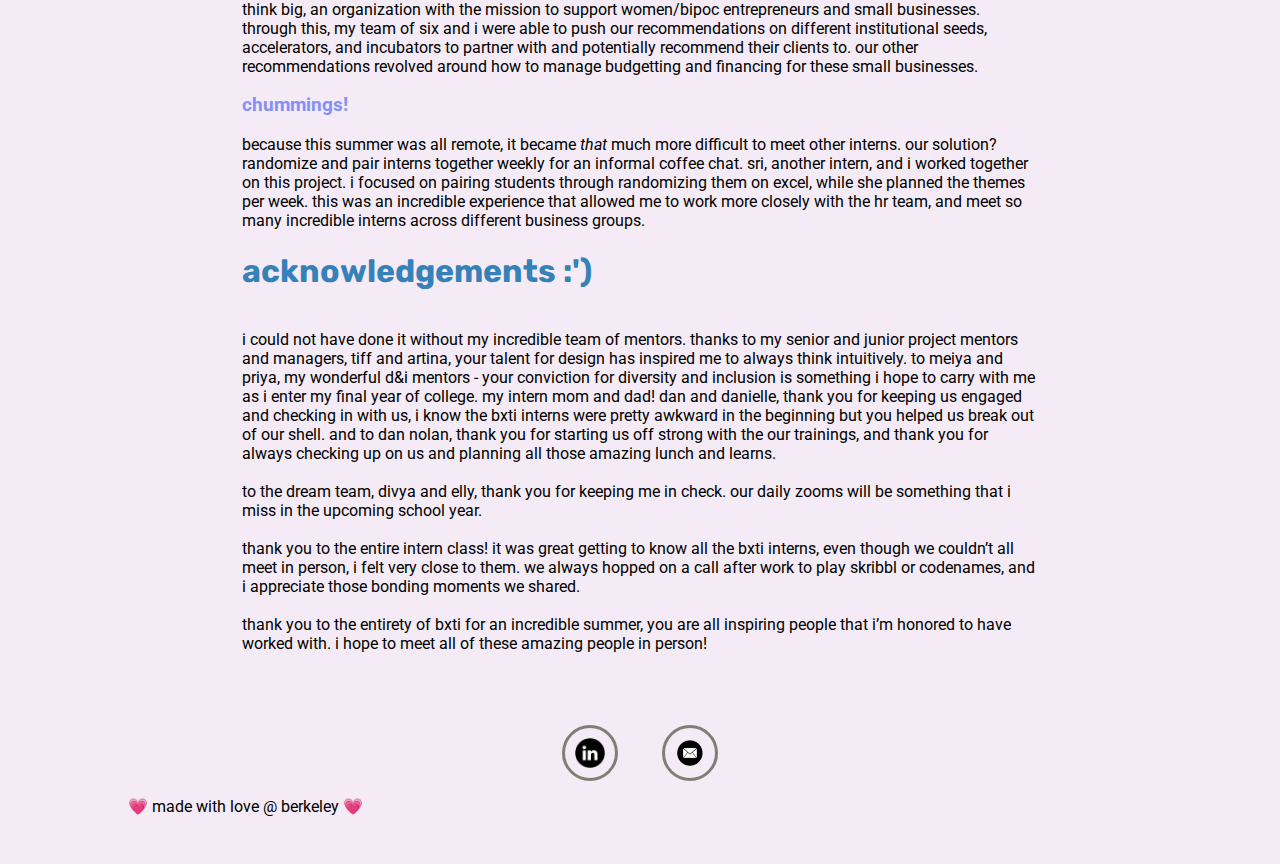
<file: summer20internship.html>
<!DOCTYPE html>
<html>

<head>
	<!-- current run through summer 2020 -->
	<link rel="stylesheet" type="text/css" href="assets/style.css">
  <link href="https://fonts.googleapis.com/css?family=Open+Sans|Satisfy" rel="stylesheet">
	<link href="https://fonts.googleapis.com/css2?family=Balsamiq+Sans&family=Roboto&family=Rubik&display=swap" rel="stylesheet">
	<link href="https://fonts.googleapis.com/css2?family=Alatsi&display=swap" rel="stylesheet">
	<link href="https://fonts.googleapis.com/css2?family=Archivo+Narrow&display=swap" rel="stylesheet">
  <!-- <script type="text/javascript" src="https://code.jquery.com/jquery-1.11.0.min.js"></script> -->
  <!-- <script type="text/javascript" src="assets/scripts/final.js"></script> -->
	<title> my summmer internship in review! </title>
</head>

<body>

<div id= 'background-color'>

	<div id="right-navbar">
		<!-- <div id="menu"> -->
			<ul>
				<div class="right-menu-item"><a href="projects.html" class="linkme"> ← go back</a></div>
			</ul>
		<!-- </div> -->
	</div>

	<div id='summer20internship'>
    <div class='sum20content'>

    <h1 class="headbx"><strong> blackstone business analyst (re: product management) internship </strong></h1>
    <span><i>published august 8th, 2020</i></span>
      <p class="description">
        this summer (2020), i worked at blackstone as a business analyst intern on the innovations team! read on
        to learn about my experience, my project, and everything i learned.
      </p>
      <h1 class="section-title">contents</h1>
      <ol>
        <li><a class="linkme" href="#introduction">introduction</a></li>
        <li><a class="linkme" href="#team">my team</a></li>
        <li><a class="linkme" href="#project">my project</a></li>
        <li><a class="linkme" href="#learning">what i learned</a></li>
        <li><a class="linkme" href="#side">side projects!</a></li>
        <li><a class="linkme" href="#acknowledgements">acknowledgements</a></li>
      </ol>

      <h1 id="introduction" class="section-title">
        introduction
      </h1>

      <p>in the spring semester of 2019, i was introduced to the blackstone through the blackstone future women innovators
        <a class="linkme" href="https://www.blackstone.com/careers/diversity-inclusion/">program</a>. through it, i visited
        and experienced the fast-paced life of nyc for the first time in over fifteen years, learned what blackstone innovations
        is all about, and had one of the best bowls of ramen <a class="linkme" href="https://www.seamless.com/menu/kuro-obi-ramen-urbanspace-570-lex-570-lexington-ave-new-york/1091338">here</a>.
        later in july of 2019, my mentor reached out to me to apply to the summer internship. fast-forward to september,
        i was walking out of my finance class when i got a call from blackstone telling me that i've received an offer!
      </p>
      <h1 id="team" class="section-title">
        my team!
      </h1>
      <p>
        <br> sooooo... what the heck is blackstone innovations? let's break it down into sections: </br>

        <br>blackstone itself is the world's largest private equity/alternative assets management and financial services firm. there's many teams that operate
        under the blackstone umbrella, and they've been involved in some pretty neat deals (see
				<a class="linkme" href="https://www.blackstone.com/press-releases/article/oatly-gains-momentum-in-its-global-plant-based-movement-and-fuels-expansion-with-a-200-million-equity-investment-led-by-blackstone-growth/">oatly </a>
				& <a class='linkme' href="https://www.blackstone.com/press-releases/article/blackstone-to-acquire-ancestry-leading-online-family-history-business-for-4-7-billion/">ancestry</a>).
				if you're wondering what exactly private equity is, check out this <a class="linkme" href="https://www.youtube.com/watch?v=C4Vs9LPeHS0video">video</a>.
      </br>

        <br>blackstone innovations (now rebranded as blackstone technology and innovations) is the team that supports all the stuff going on behind the
        scenes. they're the people that brings efficiency within deal flow, and makes the lives of the deal teams and lps (limited partners) a lot easier,
        and innovations is constantly implementing new technologies that brings it to the front of industry competitors (looking at you, kkr, apollo, and
        goldman sachs!).
      </br>

        <br>there are many teams that reside within blackstone innovations, from engagement teams, to product teams. this summer, i was a product business analyst
        operating under the product management team, which focuses on products (applications) to be used by the deal flow teams. specifically, within the pm team,
        i worked with the ux team on its rebrand efforts, diving straight into three design sprints that challenged me as a creative and as a student.
      </br>

      <br>
        <div class='teampic'>
          <img src="assets/teampic1.png"/ width="80%">
          <h4><strong>this is my fantastic team!</strong></h4>
        </div>
      </br>
      </p>

      <h1 id="project" class="section-title">
        project!
      </h1>
      <p>
        my task this summer was to completely redesign the original blackstone investor portal suite, which includes numerous applications within the portal. i worked with
        a team of two other interns, and with the guidance of our senior and junior mentors, we embarked on a series of three design sprints,
        and in the following three weeks, re-iterated and began our user testing sessions. our three sprints revolved around forms and inputs, grids and dashboards, and
        global components and card designs - i led the final sprint!

        <h3 class="tabofcont"> industry research </h3>

          this section comprises of in depth industry research, where my team pulled ui graphics from other designs found on behance and dribble, and observed competitor
          designs as well. from this, we would jump into lightning demos, finding industry competitors that we thought would be useful, then backing our research with
          compelling articles. we'd also participate in 'expert interviews,' with employees who were familiar with and had already worked on the portals, to get their
          understanding and feedback on what we could implement or improve on. then , we would complete a 'how might we' exercise, where my teammates and i would come
          up with the issues that we wanted to focus on throughout our design sprints. because of nda agreements, i can't fully go into what the project specs were -
          contact me if you'd like to know more!


        <h3 class="tabofcont"> analytics </h3>

          in this portion, my team and i used google analytics to pull data from current portal usage, mainly focusing on user behavior and events. because we wanted to minimize
          redundancy among our designs, we chose to hone in on user interactions (events such as number of clicks) and user time spent on site. from there, we would also pull data
          and analyze it through tableau.

        <h3 class="tabofcont"> design & iterations </h3>

          one of the most fun parts of the design sprint, yet simultaneously so frustrating. my team and i used adobe xd to mock up the sites and to simulate our new re-design. throughout
          the week, we would continue to tweak and improve on our designs, while following the rebrand guidelines that were already in place. at the end of the week, we would have a design
          review with the front end developers, and employees who currently work on the portal, to get their feedback. the user review sessions were so helpful, because through their feedback,
          we were able to vastly improve our designs. to prepare for the user testing session of our design project, my team and i worked diligently to prototype our designs so that they
          resembled that of a working portal, complete with hover features, clickable expandable cards, and folder implementation (and much, much more!).

        <h3 class="tabofcont"> user testing </h3>

          the user testing portion focused on grasping a user's interaction with our current designs. we conducted a/b testing, by testing users on the original brand investor portal, and then
          tested those same users on our re-design prototypes. in these user testing sessions, we randomly selected employees, and later, senior level execs (mds, the cto john stecher, the cto
          clientwide services rob wisniewski, and others!!!!) and guided them through timed tasks to see how quickly they'd be able to identify or navigate our prototypes. through this, we
          were able to more easily determine places where our prototypes fell short and how to continuously improve on them!
      </p>

      <h1 id="learning" class="section-title">
        my takeaways!
      </h1>
      <p>
        <br>it would be impossible to summarize everything i’ve learned - we'd be here all day long. i’ve picked up so many technical skills, from adobe xd, photoshop, to being able to navigate microsoft
        outlook and excel, and working on confluence/jira and lucidchart improved my overall office productivity. here was a huge learning curve for design thinking and adobe suite as I came in with
        no experience in digital design.
        </br>

        <br>coming in, i was quite shy and had a difficult time speaking up, especially in the remote setting. but through the supportive environment of this internship, i became more confident in
        speaking and presenting. i’ve learned project management skills from leading a design sprint from start to finish, sharpening my time management skills and understanding what needed to
        be done at a certain time. this was my first formal internship experience, so coming in, coffee chats were foreign to me, but through them, i was able to talk to so many incredible
        individuals who taught me so much, not just about blackstone and what it means to work here, but also offering valuable life advice. also, i’m from california, which meant that i
        woke up around 4 every morning to adjust to east coast time - so i’d say i definitely learned how to be a morning person.
        </br>

        <br>check out my <a class="linkme" href='assets/Lily Hu Final Presentation.pdf' target="_blank">deck</a>
      </p>

      <h1 id="side" class="section-title">
        other cool stuff i got to work on!
      </h1>
      <p>
        <h3 class="tabofcont"> diversity and inclusion </h3>
          through bxti, i joined the diversity and inclusion committee - led by meiya chang and priya kankanhalli (inspiring people). i teamed up with another intern, rohan, and we wanted to
          uphold the 'colleague' and 'community' goals of the d&i committee. largely inspired by stanford's 'what i wish my professor knew' study, i wanted to implement a survey that would
          drive transparency in the workplace and foster conversations to help bxti develop a more inclusive, open space. i'm excited to see where this project goes - meiya and priya have
          mentioned that they are going to take this one step further and call it a campaign, where they'll also make a video having different employees read the anonymous responses.

        <h3 class="tabofcont"> pro-bono project </h3>
          my intern class was the first to implement these pro-bono projects. all the interns partipated in one of 10 projects, and i was on the start small think big: small business finance
          project. here, i helped the non-profit start small think big, an organization with the mission to support women/bipoc entrepreneurs and small businesses. through this, my team of six
          and i were able to push our recommendations on different institutional seeds, accelerators, and incubators to partner with and potentially recommend their clients to. our other
          recommendations revolved around how to manage budgetting and financing for these small businesses.

        <h3 class="tabofcont"> chummings! </h3>
          because this summer was all remote, it became <i>that </i>much more difficult to meet other interns. our solution? randomize and pair interns together weekly for an informal coffee chat.
          sri, another intern, and i worked together on this project. i focused on pairing students through randomizing them on excel, while she planned the themes per week. this was an incredible
          experience that allowed me to work more closely with the hr team, and meet so many incredible interns across different business groups.

      </p>
      <h1 id="acknowledgements" class="section-title">
        acknowledgements :')
      </h1>
      <p>
        <br>i could not have done it without  my incredible team of mentors. thanks to my senior and junior project mentors and managers, tiff and artina, your talent for design has inspired me to
        always think intuitively. to meiya and priya, my wonderful d&i mentors - your conviction for diversity and inclusion is something i hope to carry with me as i enter my final year of college.
        my intern mom and dad! dan and danielle, thank you for keeping us engaged and checking in with us, i know the bxti interns were pretty awkward in the beginning but you helped us break
        out of our shell. and to dan nolan, thank you for starting us off strong with the our trainings, and thank you for always checking up on us and planning all those amazing lunch and learns.
        </br>

        <br>to the dream team, divya and elly, thank you for keeping me in check. our daily zooms will be something that i miss in the upcoming school year.
        </br>

        <br>thank you to the entire intern class! it was great getting to know all the bxti interns, even though we couldn’t all meet in person, i felt very close to them. we always hopped on a call after
        work to play skribbl or codenames, and i appreciate those bonding moments we shared.
        </br>

        <br>thank you to the entirety of bxti for an incredible summer, you are all inspiring people that i’m honored to have worked with. i hope to meet all of these amazing people in person!
        </br>

      </p>

    </div>
	</div>
</body>
<body>

  <div id='footer'>
    <ul>
      <!-- <div id='foot-item'> <a href="https://www.instagram.com/xlilyhu" target="_blank"> <img src="./assets/insta1.png" width = "30" height = "30"/></a></div> -->
      <!-- <div id='foot-item'> <a href="https://www.flickr.com/photos/xlilyhu" target="_blank"> <img src="./assets/fa1.png" width = "30" height = "30"/> </a></div> -->
      <div id='foot-item'> <a href="https://www.linkedin.com/in/xlilyhu" target="_blank"> <img src="./assets/in1.png" width = "30" height = "30"/> </a></div>
      <!-- <div id='foot-item'> <a href="https://www.twitter.com/xlilyhu" target="_blank"><img src="./assets/twi1.png" width = "30" height = "30"/></a></div> -->
      <div id='foot-item'> <a href="mailto:xuenanlilyhu@gmail.com" target="_blank"> <img src="./assets/mail1.png" width = "30" height = "30"/> </a></div>
    </ul>
  </div>
  <div class="made-with-love">
  	💗 made with love @ berkeley 💗
  </div>
</div>
</body>

</html>
</file>
<file: assets/style.css>
/* <--! universal --> */

body {
  /* background-color: #cedffe; baby blue*/
  background-color: #F4EBF6;
  padding: 20px 0px 20px;
}

#background-color {
  display: flex;
  flex-direction: column;
  /* background-color: #f3e9d2; */
  margin-left: 5%;
  margin-right: 5%;
  padding-bottom: 20px;
}

#navbar {
  display:inline;
  flex-direction: row;
  /* float: right; */
}

#right-navbar {
  display:inline;
  flex-direction: row;
  margin-right: 80px;
}

#menu {
  display: flex;
  /* float: right; */
  margin-left: 960px;
  /* position: fixed; */
  flex-direction: row;
  /* background-color: #ffffff; */
  font-family: "Alatsi";
}

.right-menu-item {
  display: flex;
  margin-right: 80px;
  font-family: "Alatsi";
}

.right-menu-item:visited{
  text-decoration: underline;
}

.right-menu-item:hover{
  text-decoration: none;
}

.menu-item {
  display:flex;
  flex-direction: row;
  /* justify-content: space-around; */
  display: inline-block;
  margin-right:40px;
  cursor: pointer;
  /* text-decoration: none; */
  /* font-family: 'Satisfy', cursive; */
  font-size: 30;
  /* text-decoration: none; */
}

.menu-item:hover {
  opacity: 0.4;
  transition: linear 0.2s;
  text-decoration: none;
}

.menu-item:visited {
  text-decoration: underline;
}

#footer {
  /* background-color: #ff12; */
  display:flex;
  flex-direction: row;
  justify-content: center;
}

#foot-item {
  display: inline-block;
  margin-right:40px;
  margin-top: 20px;
  cursor: pointer;
  width: 30px;
  height: 30px;
  padding: 10px;
  border-radius: 50%;
  border: 3px solid #857c78;
  /* background-color: #ffffff; */
}

#foot-item:hover {
  opacity: 0.5;
  transition: linear 0.2s;
}

.textcolor{
  color: #3581B8;
}

.made-with-love{
  margin-left: 5%;
  font-family: "Roboto";
}

/* width */
::-webkit-scrollbar {
  width: 10px;
  padding-right: 30px;
}

/* Track */
::-webkit-scrollbar-track {
  background: #f1f1f1;
}

/* Handle */
::-webkit-scrollbar-thumb {
  background: #494850;
}

/* Handle on hover */
::-webkit-scrollbar-thumb:hover {
  background: #555;
}

/* tooltip content */

[data-tooltip]:hover:after {
    opacity: 1;
    visibility: visible;
    left: 0;
    max-width: 300px;
    width: 100%;
}

[data-tooltip]:after {
    content: attr(data-tooltip);
    visibility: hidden;
    opacity: 0;
    position: absolute;
    color: #F4EBF6;
    background-color: #3581B8;
    font-size:.8em;
    padding: 1px 5px 2px 5px;
    bottom: 18px;
    white-space: nowrap;
    text-align: center;
    transition: width 0.2s ease 0s, left 0.2s ease 0s;
  	width: 0;
  	left: 50%;
}

[data-tooltip] {
	color: #3581B8;
	text-decoration: none;
	position: relative;
}

.small-heading{
	font-size: 0.6em;
	font-weight: 700;
}

.small-text{
	font-size: 0.7em;
}

.tabofcont {
  color: #8390FA;

}

.tabofcont:visited{
  text-decoration: underline;
}

.tabofcontent:hover{
  text-decoration: none;
}/* <--! end universal --> */

/* <--! home --> */
#intro{
  display: block;
  margin: auto;
  width: 70%;
}

#this-is-home {
  display: right;
  /* margin-top: 10px; */
  font-size: 50px;
  font-family: "Rubik";
}

.typed-text{
  font-size: 50px;
  font-weight: bold;
  letter-spacing: 0.1rem;
}

.cursor {
  display: inline-block;
  /* width:30px; */
  margin-left: 0.1rem;
  animation: blink 1s infinite;
}

@@keyframes blink {
  0% {background-color: #000000;}
  49% {background-color: #000000;}
  50% {background-color: transparent;}
  99% {background-color: transparent;}
  100% {background-color: #000000;}
}

.blurb{
  font-family: "Roboto";
}

#curr{

}

.linkme {
  color: #3581B8;

}

.linkme:visited{
  text-decoration: underline;
}

.linkme:hover{
  text-decoration: none;
}

.playlist{
  display: flex;
  justify-content: center;
  margin: auto;
}

.arrow{
  position: absolute;
  /* margin-bottom: 20%; */
  right: 25%;
  width: 10px;
  /* border:2px solid #000000; */
  text-align: center;
  /* padding: 10px 10px; */
  /* top: 90px; */
  /* left: 44%; */
  margin: 20px 10px 0px 0px;
}

.arrow:hover {
  opacity: 0.5;
  animation: bounce 1s;
  animation-iteration-count: infinite;
  -webkit-animation-iteration-count: infinite;
    /* transition: linear 0.2s ease; */
  /* animation-duration: 2s; */
}

@keyframes bounce {
  0%, 20%, 60%, 100% {
    -webkit-transform: translateX(1px);
    transform: translateX(1px);
  }

  30% {
    -webkit-transform: translateX(-5px);
    transform: translateX(-5px);
  }

  40% {
    -webkit-transform: translateX(-15px);
    transform: translateX(-15px);
  }

  80% {
    -webkit-transform: translateX(-10px);
    transform: translateX(-10px);
  }
  90% {
    -webkit-transform: translateX(-5px);
    transform: translateX(-5px);
  }
}

/* <--! end home --> */

/* <--! about --> */
.groupmates{
  display: block;
  flex-direction: row;
  margin: auto;
  width: 70%;
  padding: 20px;
}

.content-title{
  display:block;
  flex-direction: row;
  justify-content: space-around;
  display: inline-block;
  font-size: 40px;
  padding: 10px 10px 10px 0px;
}

#aboutme{
  font-family: "Rubik";
}

.about-me-content{

}

.cont{
  float: left;
  /* padding: 10px; */
}

.left{
  width: 50%;
  /* padding: 0px 10px 0px 10px; */
}

#pfp{
  /* margin:auto; */
  /* border-radius: 50%; */
  text-align: center;
  padding-top: 10px;
  padding-right:20px;
  overflow: hidden;
}

#corporate-identity{
  padding: 1px 5px 30px 0px;
  font-family: "Roboto";
}

/* .resume-button {
  border: 2px solid #000000;
  width: 180px;
  text-align: center;
  padding: 10px 10px;
  top: 90px;
  left: 44%;
  margin: 0px 50px 0px 0px;
} */

.right{
  width: 50%;
  /* padding: 0px 10px 0px 10px; */

}

#who-am-i{
  font-family: "Balsamiq Sans";
  font-size: 20px;
}

#who-am-i:hover{
  color: #8390FA;
}

.aboutblurb{
  font-family: "Roboto";
}

/* <--! end about --> */

/* <--! projects --> */
#construction {
  font-family: "Rubik";
}

#lil-explanation{
  font-family: "Roboto";
}

#lil-explanation:hover{
  color: #8390FA;
}

.project-content{
  flex-direction: column;
  margin-left: auto;
	margin-right: auto;
}

.projectblurb {
  font-family: "Roboto";
}

.item {
  justify-content: center;
  align-items: center;
	width: 100%;
	/* height: 10%; */
  padding-top: 5%;
	padding-bottom: 5%;
  /* width: 317px;
  height: 317px;
  border: 2px;
  border-radius: 5px 5px 5px 5px;
  padding: 1px;
  margin-left: -7%; */
  /* text-align: center; */
  /* margin: auto; */
}

.item:hover {
	transform: scale(1.01);
	transition-duration: 0.2s;
  /* box-shadow: 0 5px 10px rgba(0,0,0,0.3);
  padding: 5px 2px 5px 5px;
  border-radius: 5px; */
}

.projectpic {
  max-width: 50%
}

.projpic {
  max-width: 100px;
}

#no-cap{
  max-width: 100%;
}

.projtitle {
  font-size: 22px;
  font-weight: 500;
  font-family: "Rubik";
  /* color: #3581B8; */
  text-decoration: none;
}

.projtitle:hover{
  font-weight: 500;
  text-decoration: none;
  /* box-shadow: inset 0 -50px 0 0 #E07261;
  transition: 0.3s ease; */
}

.projspecs {
  font-family: "Roboto";
  width:100%;
}
/* <--! end about --> */

/* <--! projects --> */

.worksinprogress {
  display: flex;
  flex-direction: column;
  position: relative;
  margin-left: auto;
  margin-right: auto;
  top: 0px;
  width: 50%;
}

/* <--! end projects --> */

/* <--! blackstone --> */
#summer20internship{
    font-family: "Roboto";
    display: block;
    flex-direction: row;
    margin: auto;
    width: 70%;
    padding: 20px;
}

.headbx{
  font-family: "Rubik";
}

.section-title{
    font-family: "Rubik";
    color: #3581B8;
}

.teampic{
  display: block;
  /* margin-left: auto;
  margin-right: auto; */
  text-align: center;
  padding: 10px;
  box-shadow: 0px 4px 4px rgba(0, 0, 0, 0.25);
}
</file>
